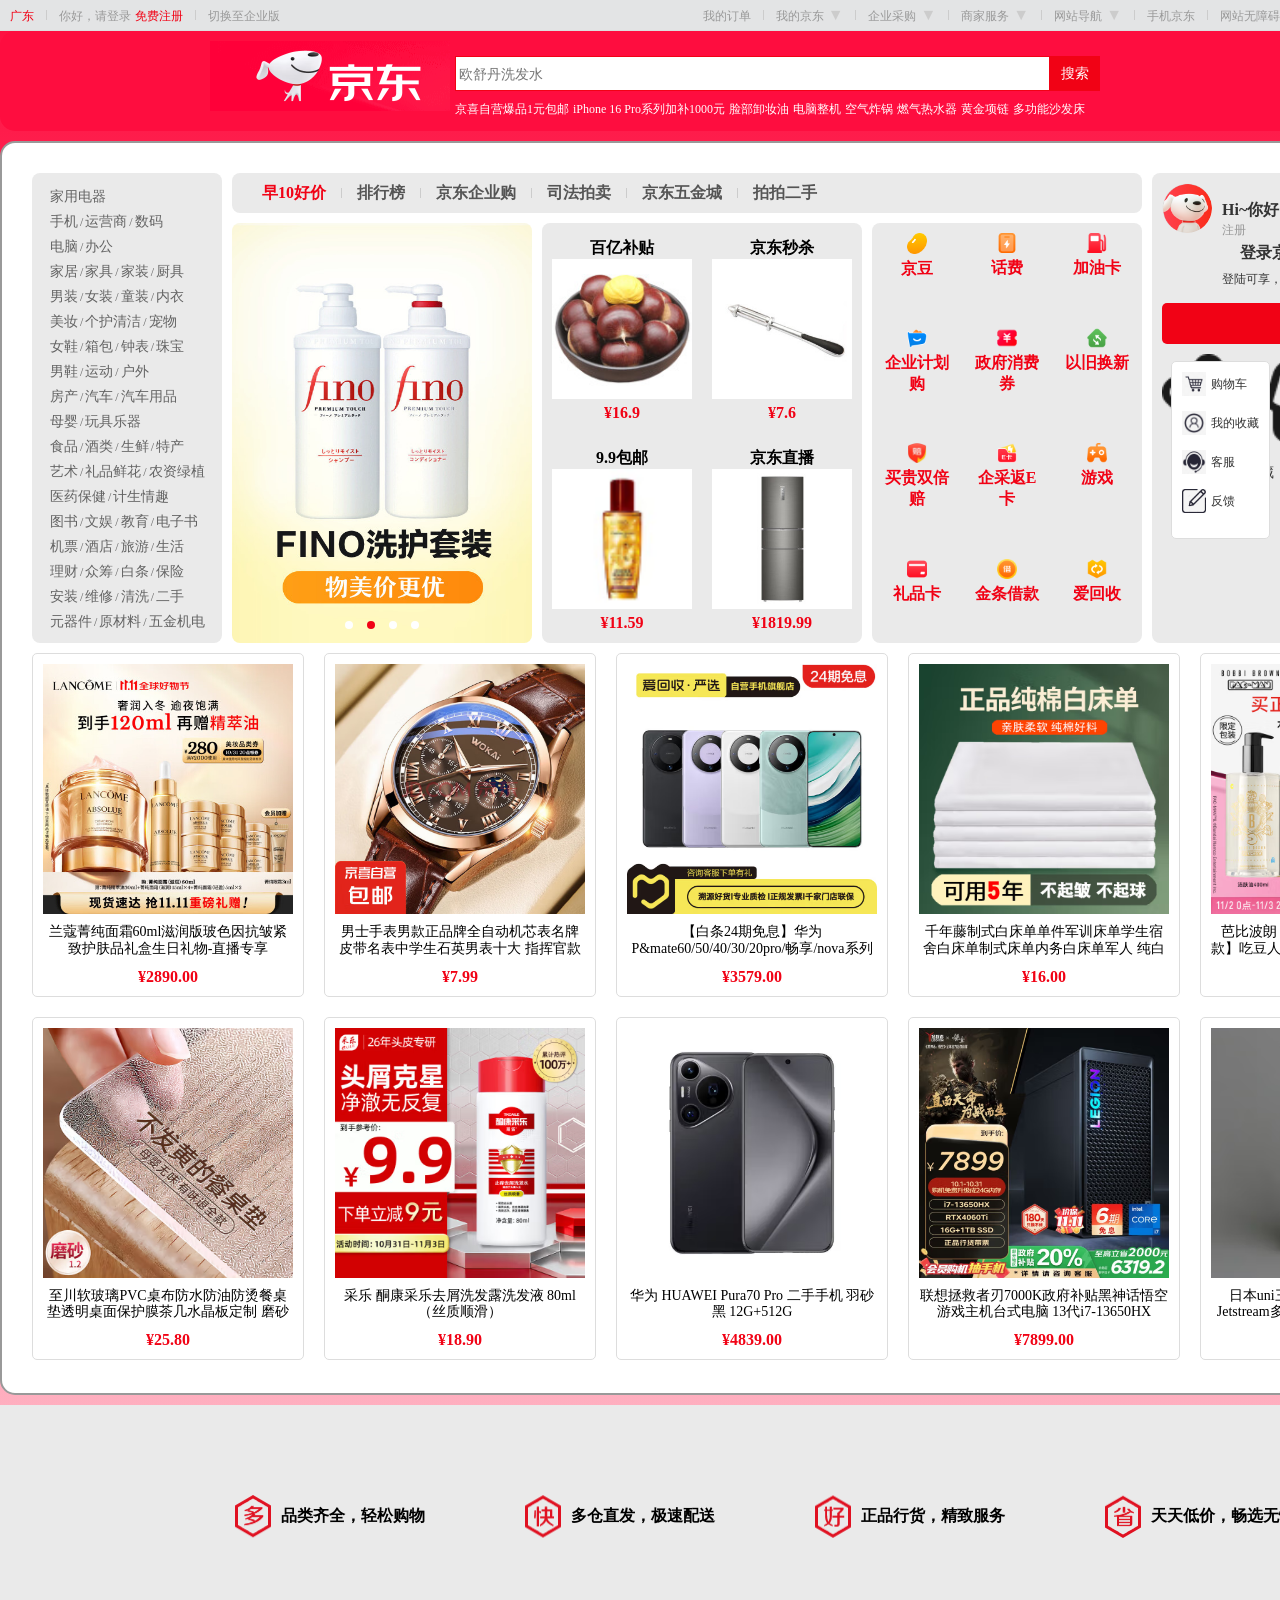
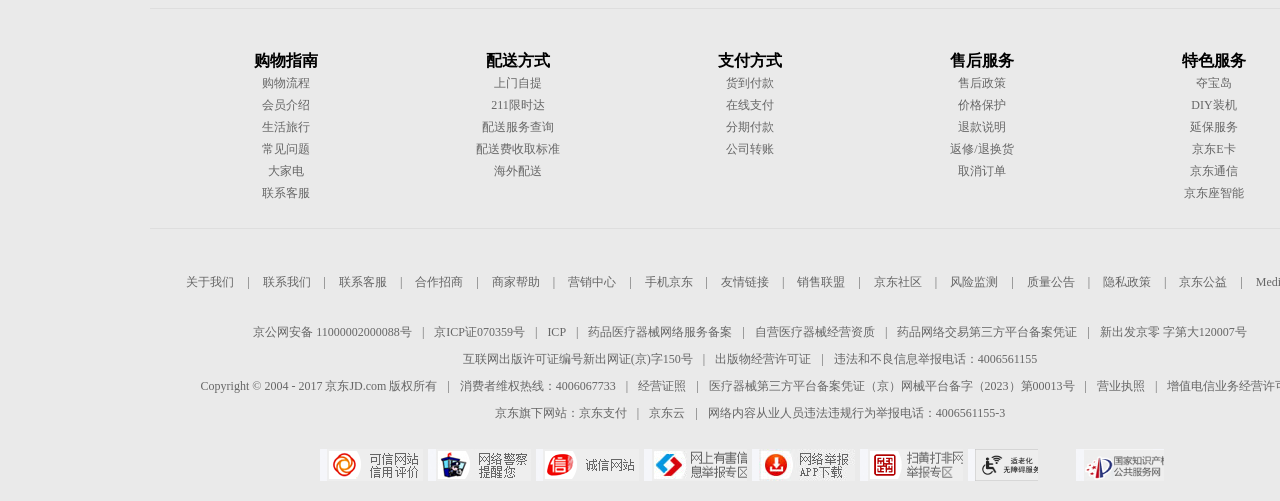
<file: index.html>
<!DOCTYPE html>
<html lang="zh">
<head>
    <meta charset="UTF-8">
    <meta name="viewport" content="width=device-width, initial-scale=1.0">
    <title>京东商城主页</title>
    <link rel="stylesheet" href="index.css">
</head>

<div class="shortcut">
    <ul class="fl city">
        <li><a href="#" class="f10">广东</a></li>
        <li class="space"></li>
        <li>
            <a href="login.html">你好，请登录</a>
            <a href="register.html" class="f10">免费注册</a>
        </li>
        <li class="space"></li>
        <li> <a href="#">切换至企业版</a></li>
    </ul>
    <ul class="fr">
        <li>
            <a href="#">我的订单</a>
        </li>
        <li class="space"></li>
        <li class="dropdown">
            <a href="#">我的京东</a>
            <i>&#9660;</i>
            <ul class="dropdown-menu">
                <li><a href="#">待处理订单</a></li>
                <li><a href="#">我的问答</a></li>
                <li><a href="#">降价商品</a></li>
                <li><a href="#">返修退换货</a></li>
                <li><a href="#">我的关注</a></li>

                <li><a href="#">我的京豆</a></li>
                <li><a href="#">我的优惠券</a></li>
                <li><a href="#">我的白条</a></li>
                <li><a href="#">我的理财</a></li>

                <li><a href="#">帮助中心</a></li>
                <li><a href="#">售后服务</a></li>
                <li><a href="#">在线客服</a></li>
                <li><a href="#">意见建议</a></li>
                <li><a href="#">电话客服</a></li>
                <li><a href="#">客服邮箱</a></li>
                <li><a href="#">金融咨询</a></li>
                <li><a href="#">全球售客服</a></li>
                <li><a href="#">企业客服</a></li>
                <li><a href="#">港澳台客服</a></li>
            </ul>
        </li>
        <li class="space"></li>
        <li class="dropdown">
            <a href="#">企业采购</a>
            <i>&#9660;</i>
            <ul class="dropdown-menu">
                <li><a href="#">企业团购</a></li>
                <li><a href="#">京东工采</a></li>
                <li><a href="#">公共采购</a></li>
                <li><a href="#">京东慧采</a></li>
                <li><a href="#">京东锦礼</a></li>
                <li><a href="#">礼品卡</a></li>
                <li><a href="#">微信企业购</a></li>
                <li><a href="#">工业品</a></li>
                <li><a href="#">京东工品汇</a></li>
                <li><a href="#">企业购专业版</a></li>
                <li><a href="#">大中型客户采购</a></li>
            </ul>
        </li>
        <li class="space"></li>
        <li class="dropdown">
            <a href="#">商家服务</a>
            <i>&#9660;</i>
            <ul class="dropdown-menu">
                <li><a href="#">合作招商</a></li>
                <li><a href="#">学习中心</a></li>
                <li><a href="#">商家后台</a></li>
                <li><a href="#">京麦工作台</a></li>
                <li><a href="#">商家帮助</a></li>
                <li><a href="#">规则平台</a></li>
            </ul>
        </li>
        <li class="space"></li>
        <li class="dropdown">
            <a href="#">网站导航</a>
            <i>&#9660;</i>
            <ul class="dropdown-menu">
                <li><a href="#">行业频道</a></li>
                <li><a href="#">生活服务</a></li>
                <li><a href="#">更多精选</a></li>
            </ul>
        </li>
        <li class="space"></li>
        <li class="dropdown">
            <a href="#">手机京东</a>
            <ul class="dropdown-menu">
                <li><a href="#">手机京东</a></li>
                <li><a href="#">关注京东</a></li>
                <li><a href="#">京东金融客户端</a></li>
                <li><a href="#">京东健康客户端</a></li>
                <li><a href="#">关注京东小程序</a></li>
            </ul>
        </li>
        <li class="space"></li>
        <li>
            <a href="#">网站无障碍</a>
        </li>
    </ul>
</div>

<script>
    // 获取所有导航菜单项
    const menuItems = document.querySelectorAll('.menu-item');

    // 为每个菜单项添加鼠标悬停事件
    menuItems.forEach(item => {
        item.addEventListener('mouseenter', function() {
            // 显示下拉菜单
            const dropdown = item.querySelector('.dropdown');
            dropdown.style.display = 'block';
        });

        item.addEventListener('mouseleave', function() {
            // 隐藏下拉菜单
            const dropdown = item.querySelector('.dropdown');
            dropdown.style.display = 'none';
        });
    }); 
</script>

<header>
    <div class="w middle">
        <div class="logo">
            <h1>
                <a href="#"></a>  
            </h1>
        </div>

        <div class="form">
            <input type="text" placeholder="欧舒丹洗发水">
            <button> 搜索 </button>  
        </div>

        <div class="hotwords">
            <a href="#" class="f11">京喜自营爆品1元包邮</a>
            <a href="#" class="f11">iPhone 16 Pro系列加补1000元</a>
            <a href="#" class="f11">脸部卸妆油</a>
            <a href="#" class="f11">电脑整机</a>
            <a href="#" class="f11">空气炸锅</a>
            <a href="#" class="f11">燃气热水器</a>
            <a href="#" class="f11">黄金项链</a>
            <a href="#" class="f11">多功能沙发床</a>
        </div>
    </div>
</header>

<main>
    <ul class="list-item">
        <li class="nav-item">
            <a href="">家用电器</a>
            <div class="sub-nav">
                <img src="images/i1.png" alt="家电图标">
            </div>
        </li>
        <li class="nav-item">
            <a href="">手机</a><span>/</span><a href="">运营商</a><span>/</span><a href="">数码</a>
            <div class="sub-nav">
                <img src="images/i2.png" alt="手机图标">
            </div>
        </li>
        <li class="nav-item">
            <a href="">电脑</a><span>/</span><a href="">办公</a>
            <div class="sub-nav">
                <img src="images/i3.png" alt="电脑图标">
            </div>
        </li>
        <li class="nav-item">
            <a href="">家居</a><span>/</span><a href="">家具</a><span>/</span><a href="">家装</a><span>/</span><a href="">厨具</a>
            <div class="sub-nav">
                <img src="images/i4.png" alt="家具图标">
            </div>
        </li>
        <li class="nav-item">
            <a href="">男装</a><span>/</span><a href="">女装</a><span>/</span><a href="">童装</a><span>/</span><a href="">内衣</a>
            <div class="sub-nav">
                <img src="images/i5.png" alt="服装图标">
            </div>
        </li>
        <li class="nav-item">
            <a href="">美妆</a><span>/</span><a href="">个护清洁</a><span>/</span><a href="">宠物</a>
            <div class="sub-nav">
                <img src="images/i6.png" alt="美妆图标">
            </div>
        </li>
        <li class="nav-item">
            <a href="">女鞋</a><span>/</span><a href="">箱包</a><span>/</span><a href="">钟表</a><span>/</span><a href="">珠宝</a>
            <div class="sub-nav">
                <img src="images/i7.png" alt="女鞋图标">
            </div>
        </li>
        <li class="nav-item">
            <a href="">男鞋</a><span>/</span><a href="">运动</a><span>/</span><a href="">户外</a>
            <div class="sub-nav">
                <img src="images/i8.png" alt="男鞋图标">
            </div>
        </li>
        <li class="nav-item">
            <a href="">房产</a><span>/</span><a href="">汽车</a><span>/</span><a href="">汽车用品</a>
            <div class="sub-nav">
                <img src="images/i9.png" alt="房产汽车图标">
            </div>
        </li>
        <li class="nav-item">
            <a href="">母婴</a><span>/</span><a href="">玩具乐器</a>
            <div class="sub-nav">
                <img src="images/i10.png" alt="母婴图标">
            </div>
        </li>
        <li class="nav-item">
            <a href="">食品</a><span>/</span><a href="">酒类</a><span>/</span><a href="">生鲜</a><span>/</span><a href="">特产</a>
            <div class="sub-nav">
                <img src="images/i11.png" alt="食品图标">
            </div>
        </li>
        <li class="nav-item">
            <a href="">艺术</a><span>/</span><a href="">礼品鲜花</a><span>/</span><a href="">农资绿植</a>
            <div class="sub-nav">
                <img src="images/i12.png" alt="艺术图标">
            </div>
        </li>
        <li class="nav-item">
            <a href="">医药保健</a><span>/</span><a href="">计生情趣</a>
            <div class="sub-nav">
                <img src="images/i13.png" alt="医药图标">
            </div>
        </li>
        <li class="nav-item">
            <a href="">图书</a><span>/</span><a href="">文娱</a><span>/</span><a href="">教育</a><span>/</span><a href="">电子书</a>
            <div class="sub-nav">
                <img src="images/i14.png" alt="书籍图标">
            </div>
        </li>
        <li class="nav-item">
            <a href="">机票</a><span>/</span><a href="">酒店</a><span>/</span><a href="">旅游</a><span>/</span><a href="">生活</a>
            <div class="sub-nav">
                <img src="images/i15.png" alt="出行图标">
            </div>
        </li>
        <li class="nav-item">
            <a href="">理财</a><span>/</span><a href="">众筹</a><span>/</span><a href="">白条</a><span>/</span><a href="">保险</a>
            <div class="sub-nav">
                <img src="images/i16.png" alt="理财图标">
            </div>
        </li>
        <li class="nav-item">
            <a href="">安装</a><span>/</span><a href="">维修</a><span>/</span><a href="">清洗</a><span>/</span><a href="">二手</a>
            <div class="sub-nav">
                <img src="images/i17.png" alt="装修图标">
            </div>
        </li>
        <li class="nav-item">
            <a href="">元器件</a><span>/</span><a href="">原材料</a><span>/</span><a href="">五金机电</a>
            <div class="sub-nav">
                <img src="images/i18.png" alt="工业品图标">
            </div>
        </li>
    </ul>

    <script>
        document.querySelectorAll('.nav-item').forEach(item => {
            item.addEventListener('mouseenter', function() {
                const subNav = item.querySelector('.sub-nav');
                if (subNav) {
                    subNav.style.display = 'block';
                }
            });

            item.addEventListener('mouseleave', function() {
                const subNav = item.querySelector('.sub-nav');
                if (subNav) {
                    subNav.style.display = 'none';
                }
            });
        });
    </script>

    <div class="navitems">
        <ul>
            <li><a href="#" class="f10">早10好价</a></li>
            <li class="space"></li>
            <li><a href="#">排行榜</a></li>
            <li class="space"></li>
            <li><a href="#">京东企业购</a></li>
            <li class="space"></li>
            <li><a href="#">司法拍卖</a></li>
            <li class="space"></li>
            <li><a href="#">京东五金城</a></li>
            <li class="space"></li>
            <li><a href="#">拍拍二手</a></li>
        </ul>
    </div>

    <div class="content">
        <div class="slider">
            <img src="images/1.jpg" alt="轮播图1" class="active"> 
            <img src="images/2.jpg" alt="轮播图2"> 
            <img src="images/3.jpg" alt="轮播图3">
            <img src="images/4.jpg" alt="轮播图4">
            <div class="slider-buttons">
                <span onclick="changeSlide(0)" class="active"></span>
                <span onclick="changeSlide(1)"></span>
                <span onclick="changeSlide(2)"></span>
                <span onclick="changeSlide(4)"></span>
            </div>
        </div>
    </div>

    <div class="login-box">
        <div class="header">
            <img src="images/login.png" class="sidebar-image" alt="登录图标">
            <p><strong>Hi~你好</strong></p>
        </div>
        <p class="register"><a href="register.html">注册</a></p>
        <p style="margin-top: 20px;"><strong>登录京东后更多优惠</strong></p>
        <p style="margin-top: -10px;font-size: 12px;">登陆可享，专属优惠，贴心推荐！</p>
        <button><a href="login.html" target="_blank" class="f11">立即登录</a></button>

        <div style="display: flex; justify-content: center; gap: 10px; margin: 10px 0;">
            <img src="images/login1.png" alt="图片1" style="width: 100%; max-width: 150px;">
            <img src="images/login2.png" alt="图片2" style="width: 100%; max-width: 150px;">
            <img src="images/login3.png" alt="图片3" style="width: 100%; max-width: 150px;">
        </div>

        <div style="display: flex; justify-content: center; gap: 10px; margin: 10px 0;">
            <p style="margin-top: 5px;font-size: 14px;">商品搜藏</p>
            <p style="margin-top: 5px;font-size: 14px;">店铺关注</p>
            <p style="margin-top: 5px;font-size: 14px;">我的京东</p>
        </div>

        <ul>
            <li><a href="#">PLUS会员</a></li>
            <li><a href="#">企业会员</a></li>
        </ul>
    </div>

    <div class="images_box">
        <div>
            <p><strong>百亿补贴</strong></p>
            <img src="images/shop1.jpg" alt="图片1">
            <p class="f10"><strong>¥16.9</strong></p>
        </div>
        <div>
            <p><strong>京东秒杀</strong></p>
            <img src="images/shop2.jpg" alt="图片2">
            <p class="f10"><strong>¥7.6</strong></p>
        </div>
        <div>
            <p><strong>9.9包邮</strong></p>
            <img src="images/shop3.jpg" alt="图片2">
            <p class="f10"><strong>¥11.59</strong></p>
        </div>
        <div>
            <p><strong>京东直播</strong></p>
            <img src="images/shop4.jpg" alt="图片2">
            <p class="f10"><strong>¥1819.99</strong></p>
        </div>
    </div>

    <div class="s_box">
        <div>
            <img src="images/s1.png" alt="图片1">
            <p class="f10"><strong>京豆</strong></p>
        </div>
        <div>
            <img src="images/s2.png" alt="图片2">
            <p class="f10"><strong>话费</strong></p>
        </div>
        <div>
            <img src="images/s3.png" alt="图片2">
            <p class="f10"><strong>加油卡</strong></p>
        </div>
        <div>
            <img src="images/s4.png" alt="图片2">
            <p class="f10"><strong>企业计划购</strong></p>
        </div>
        <div>
            <img src="images/s5.png" alt="图片2">
            <p class="f10"><strong>政府消费券</strong></p>
        </div>
        <div>
            <img src="images/s6.png" alt="图片2">
            <p class="f10"><strong>以旧换新</strong></p>
        </div>
        <div>
            <img src="images/s7.png" alt="图片2">
            <p class="f10"><strong>买贵双倍赔</strong></p>
        </div>
        <div>
            <img src="images/s8.png" alt="图片2">
            <p class="f10"><strong>企采返E卡</strong></p>
        </div>
        <div>
            <img src="images/s9.png" alt="图片2">
            <p class="f10"><strong>游戏</strong></p>
        </div>
        <div>
            <img src="images/s10.png" alt="图片2">
            <p class="f10"><strong>礼品卡</strong></p>
        </div>
        <div>
            <img src="images/s11.png" alt="图片2">
            <p class="f10"><strong>金条借款</strong></p>
        </div>
        <div>
            <img src="images/s12.png" alt="图片2">
            <p class="f10"><strong>爱回收</strong></p>
        </div>
    </div>

    <div class="product-list">
        <div class="product-item">
            <img src="images/product1.jpg" alt="商品1">
            <div class="product-name">兰蔻菁纯面霜60ml滋润版玻色因抗皱紧致护肤品礼盒生日礼物-直播专享</div>
            <p class="f10"><strong>¥2890.00</strong></p>
        </div>
        <div class="product-item">
            <img src="images/product2.jpg" alt="商品2">
            <div class="product-name">男士手表男款正品牌全自动机芯表名牌皮带名表中学生石英男表十大 指挥官款</div>
            <p class="f10"><strong>¥7.99</strong></p>
        </div>
        <div class="product-item">
            <img src="images/product3.jpg" alt="商品3">
            <div class="product-name">【白条24期免息】华为 P&mate60/50/40/30/20pro/畅享/nova系列二手手机 华为 Mate 40 RS 保时捷设计</div>
            <p class="f10"><strong>¥3579.00</strong></p>
        </div>
        <div class="product-item">
            <img src="images/product4.jpg" alt="商品4">
            <div class="product-name">千年藤制式白床单单件军训床单学生宿舍白床单制式床单内务白床单军人 纯白色床单 制式【115*210】白床单（标准）</div>
            <p class="f10"><strong>¥16.00</strong></p>
        </div>
        <div class="product-item">
            <img src="images/product5.png" alt="商品5">
            <div class="product-name">芭比波朗（Bobbi Brown）【刘诗诗同款】吃豆人限定清透舒盈洁肤油400ml 卸妆油卸妆乳</div>
            <p class="f10"><strong>¥790.00</strong></p>
        </div>
        <div class="product-item">
            <img src="images/product6.jpg" alt="商品6">
            <div class="product-name">至川软玻璃PVC桌布防水防油防烫餐桌垫透明桌面保护膜茶几水晶板定制 磨砂1.2(母婴无味)圆角磨边 60*120cm</div>
            <p class="f10"><strong>¥25.80</strong></p>
        </div>
        <div class="product-item">
            <img src="images/product7.jpg" alt="商品6">
            <div class="product-name">采乐 酮康采乐去屑洗发露洗发液 80ml（丝质顺滑）</div>
            <p class="f10"><strong>¥18.90</strong></p>
        </div>
        <div class="product-item">
            <img src="images/product8.jpg" alt="商品6">
            <div class="product-name">华为 HUAWEI Pura70 Pro 二手手机 羽砂黑 12G+512G</div>
            <p class="f10"><strong>¥4839.00</strong></p>
        </div>
        <div class="product-item">
            <img src="images/product9.jpg" alt="商品6">
            <div class="product-name">联想拯救者刃7000K政府补贴黑神话悟空游戏主机台式电脑 13代i7-13650HX RTX4060Ti 16G DDR5</div>
            <p class="f10"><strong>¥7899.00</strong></p>
        </div>
        <div class="product-item">
            <img src="images/product10.jpg" alt="商品6">
            <div class="product-name">日本uni三菱限定联名Karimoku木柄Jetstream多色圆珠笔机能笔现货 日落橙+钢蓝色 现货速发</div>
            <p class="f10"><strong>¥411.00</strong></p>
        </div>
    </div>

    <!-- 弹出窗口 -->
    <div id="popup" class="popup" style="display: none;">
        <p id="popup-text"></p>
    </div>

    <script>
        // 获取所有商品项
        const productItems = document.querySelectorAll('.product-item');

        // 获取弹出窗口元素
        const popup = document.getElementById('popup');
        const popupText = document.getElementById('popup-text');

        // 为每个商品项添加事件监听器
        productItems.forEach(item => {
            item.addEventListener('mouseenter', function(event) {
                // 获取商品名称并显示在弹出窗口中
                const productName = item.querySelector('.product-name').innerText;
                popupText.innerText = productName;

                // 设置弹出窗口位置（显示在商品项的下方）
                const itemRect = item.getBoundingClientRect();
                popup.style.left = `${itemRect.left}px`;
                popup.style.top = `${itemRect.bottom + 5}px`; // 5px 是弹出窗口与商品底部之间的间距

                // 显示弹出窗口
                popup.style.display = 'block';
            });

            item.addEventListener('mouseleave', function() {
                // 隐藏弹出窗口
                popup.style.display = 'none';
            });
        });
    </script>
</main>

<div class="quick-nav">
    <ul>
        <li><a href="#"><img src="images/quick1.png" alt="购物车">购物车</a></li>
        <li><a href="#"><img src="images/quick2.png" alt="我的收藏">我的收藏</a></li>
        <li><a href="#"><img src="images/quick3.png" alt="客服">客服</a></li>
        <li><a href="#"><img src="images/quick4.jpg" alt="反馈">反馈</a></li>
        <li><a href="#" id="back-to-top"><img src="images/quick5.jpg" alt="顶部">回到顶部</a></li>
    </ul>
</div>

<script>
    // 获取回到顶部按钮
    const backToTopButton = document.getElementById('back-to-top');

    // 当滚动页面时，显示或隐藏回到顶部按钮
    window.addEventListener('scroll', function () {
        if (window.scrollY > 200) { // 滚动超过200px显示按钮
            backToTopButton.style.display = 'block';
        } else {
            backToTopButton.style.display = 'none';
        }
    });

    // 点击回到顶部按钮时，平滑滚动到顶部
    backToTopButton.addEventListener('click', function () {
        window.scrollTo({
            top: 0,
            behavior: 'smooth' // 平滑滚动效果
        });
    });

</script>

<footer>
    <div class="service">
        <div class="w">
            <ul>
                <li>
                    <div class="sprite-icons icon-1"></div>
                    <p>品类齐全，轻松购物</p>
                </li>
                <li>
                    <div class="sprite-icons icon-2"></div>
                    <p>多仓直发，极速配送</p>
                </li>
                <li>
                    <div class="sprite-icons icon-3"></div>
                    <p>正品行货，精致服务</p>
                </li>
                <li>
                    <div class="sprite-icons icon-4"></div>
                    <p>天天低价，畅选无忧</p>
                </li>
            </ul>
        </div>
    </div>

    <div class="w help">
        <div class="fl">
            <dl>
                <dd><strong>购物指南</strong></dd>
                <dd><a href="#">购物流程</a></dd>
                <dd><a href="#">会员介绍</a></dd>
                <dd><a href="#">生活旅行</a></dd>
                <dd><a href="#">常见问题</a></dd>
                <dd><a href="#">大家电</a></dd>
                <dd><a href="#">联系客服</a></dd>
            </dl>
            <dl>
                <dd><strong>配送方式</strong></dd>
                <dd><a href="#">上门自提</a></dd>
                <dd><a href="#">211限时达</a></dd>
                <dd><a href="#">配送服务查询</a></dd>
                <dd><a href="#">配送费收取标准</a></dd>
                <dd><a href="#">海外配送</a></dd>
            </dl>
            <dl>
                <dd><strong>支付方式</strong></dd>
                <dd><a href="#">货到付款</a></dd>
                <dd><a href="#">在线支付</a></dd>
                <dd><a href="#">分期付款</a></dd>
                <dd><a href="#">公司转账</a></dd>
            </dl>
            <dl>
                <dd><strong>售后服务</strong></dd>
                <dd><a href="#">售后政策</a></dd>
                <dd><a href="#">价格保护</a></dd>
                <dd><a href="#">退款说明</a></dd>
                <dd><a href="#">返修/退换货</a></dd>
                <dd><a href="#">取消订单</a></dd>
            </dl>
            <dl>
                <dd><strong>特色服务</strong></dd>
                <dd><a href="#">夺宝岛</a></dd>
                <dd><a href="#">DIY装机</a></dd>
                <dd><a href="#">延保服务</a></dd>
                <dd><a href="#">京东E卡</a></dd>
                <dd><a href="#">京东通信</a></dd>
                <dd><a href="#">京东座智能</a></dd>
            </dl>
        </div>
    </div>

    <div class="w copyright">
        <p> 
            <a href="#">关于我们</a>
            <span>|</span> 
            <a href="#">联系我们</a>
            <span>|</span> 
            <a href="#">联系客服</a>
            <span>|</span> 
            <a href="#">合作招商</a>
            <span>|</span> 
            <a href="#">商家帮助</a>
            <span>|</span> 
            <a href="#">营销中心</a>
            <span>|</span> 
            <a href="#">手机京东</a>
            <span>|</span> 
            <a href="#">友情链接</a>
            <span>|</span> 
            <a href="#">销售联盟</a>
            <span>|</span> 
            <a href="#">京东社区</a>
            <span>|</span> 
            <a href="#">风险监测</a>
            <span>|</span> 
            <a href="#">质量公告</a>
            <span>|</span> 
            <a href="#">隐私政策</a>
            <span>|</span>
            <a href="#">京东公益</a>
            <span>|</span> 
            <a href="#">Media & IR</a>
        </p>

        <div>
            <p>京公网安备 11000002000088号<span>|</span>京ICP证070359号<span>|</span>ICP<span>|</span>药品医疗器械网络服务备案<span>|</span>自营医疗器械经营资质<span>|</span>药品网络交易第三方平台备案凭证<span>|</span>新出发京零 字第大120007号</p>
            <p>互联网出版许可证编号新出网证(京)字150号<span>|</span>出版物经营许可证<span>|</span>违法和不良信息举报电话：4006561155</p>
            <p>Copyright © 2004 - 2017  京东JD.com 版权所有<span>|</span>消费者维权热线：4006067733<span>|</span>经营证照<span>|</span>医疗器械第三方平台备案凭证（京）网械平台备字（2023）第00013号<span>|</span>营业执照<span>|</span>增值电信业务经营许可证</p>
            <p>京东旗下网站：京东支付<span>|</span>京东云<span>|</span>网络内容从业人员违法违规行为举报电话：4006561155-3</p>
        </div>

        <div class="foot-icon">
            <a class="mod_copyright_auth_ico mod_copyright_auth_ico_1" href="https://ss.knet.cn/verifyseal.dll?sn=2008070300100000031&amp;ct=df&amp;pa=294005" target="_blank" rel="noopener noreferrer">
                <img src="images/www.jd.com_(0).png" alt="可信网站信用评估">
            </a>
            <a class="mod_copyright_auth_ico mod_copyright_auth_ico_2" href="http://cyberpolice.mps.gov.cn/" target="_blank" rel="noopener noreferrer">
                <img src="images/www.jd.com_(1).png" alt="网络警察提醒你">
            </a>
            <a class="mod_copyright_auth_ico mod_copyright_auth_ico_3" href="https://search.szfw.org/cert/l/CX20120111001803001836" target="_blank" rel="noopener noreferrer">
                <img src="images/www.jd.com_(2).png" alt="诚信网站">
            </a>
            <a class="mod_copyright_auth_ico mod_copyright_auth_ico_4" href="http://www.12377.cn/" target="_blank" rel="noopener noreferrer">
                <img src="images/www.jd.com_(3).png" alt="中国互联网举报中心">
            </a>
            <a class="mod_copyright_auth_ico mod_copyright_auth_ico_5" href="http://www.12377.cn/node_548446.htm" target="_blank" rel="noopener noreferrer">
                <img src="images/www.jd.com_(4).png" alt="网络举报APP下载">
            </a>
            <a class="mod_copyright_auth_ico mod_copyright_auth_ico_6" href="http://www.shdf.gov.cn/shdf/channels/740.html" target="_blank" rel="noopener noreferrer">
                <img src="images/www.jd.com_(5).png" alt="扫黄打非网举报专区">
            </a>
            <a class="mod_copyright_auth_ico mod_copyright_auth_ico_7" href="javascript:;" target="_self" rel="noopener noreferrer">
                <img src="images/www.jd.com_(6).png" alt="适老化无障碍服务">
            </a>
            <a class="mod_copyright_auth_ico mod_copyright_auth_ico_8" href="http://ggfw.cnipa.gov.cn:8010/PatentCMS_Center?fromsite=www.jd.com" target="_blank" rel="noopener noreferrer">
                <img src="images/www.jd.com_(7).png" alt="国家知识产权公共服务网">
            </a>
        </div>
    </div>
</footer>

<script>
let currentSlide = 0;
const slides = document.querySelectorAll('.slider img');
const buttons = document.querySelectorAll('.slider-buttons span');
let interval;

// 切换幻灯片的函数
function changeSlide(index) {
    // 隐藏当前幻灯片
    slides[currentSlide].classList.remove('active');
    buttons[currentSlide].classList.remove('active');

    // 更新当前幻灯片索引
    currentSlide = index;

    // 显示新幻灯片
    slides[currentSlide].classList.add('active');
    buttons[currentSlide].classList.add('active');
}

// 自动切换幻灯片
function startAutoSlide() {
    interval = setInterval(() => {
        const nextIndex = (currentSlide + 1) % slides.length;
        changeSlide(nextIndex);
    }, 3000); // 每3秒切换
}

// 停止自动切换
function stopAutoSlide() {
    clearInterval(interval);
}

// 鼠标悬停和点击事件
buttons.forEach((button, index) => {
    button.addEventListener('mouseover', () => {
        stopAutoSlide(); // 停止自动切换
        changeSlide(index); // 切换到对应幻灯片
    });

    button.addEventListener('mouseout', startAutoSlide); // 恢复自动切换

    button.addEventListener('click', () => {
        stopAutoSlide(); // 点击时停止自动切换
        changeSlide(index); // 切换到对应幻灯片
    });
});

// 启动自动切换
startAutoSlide();

</script>


</body>
</html>
</file>
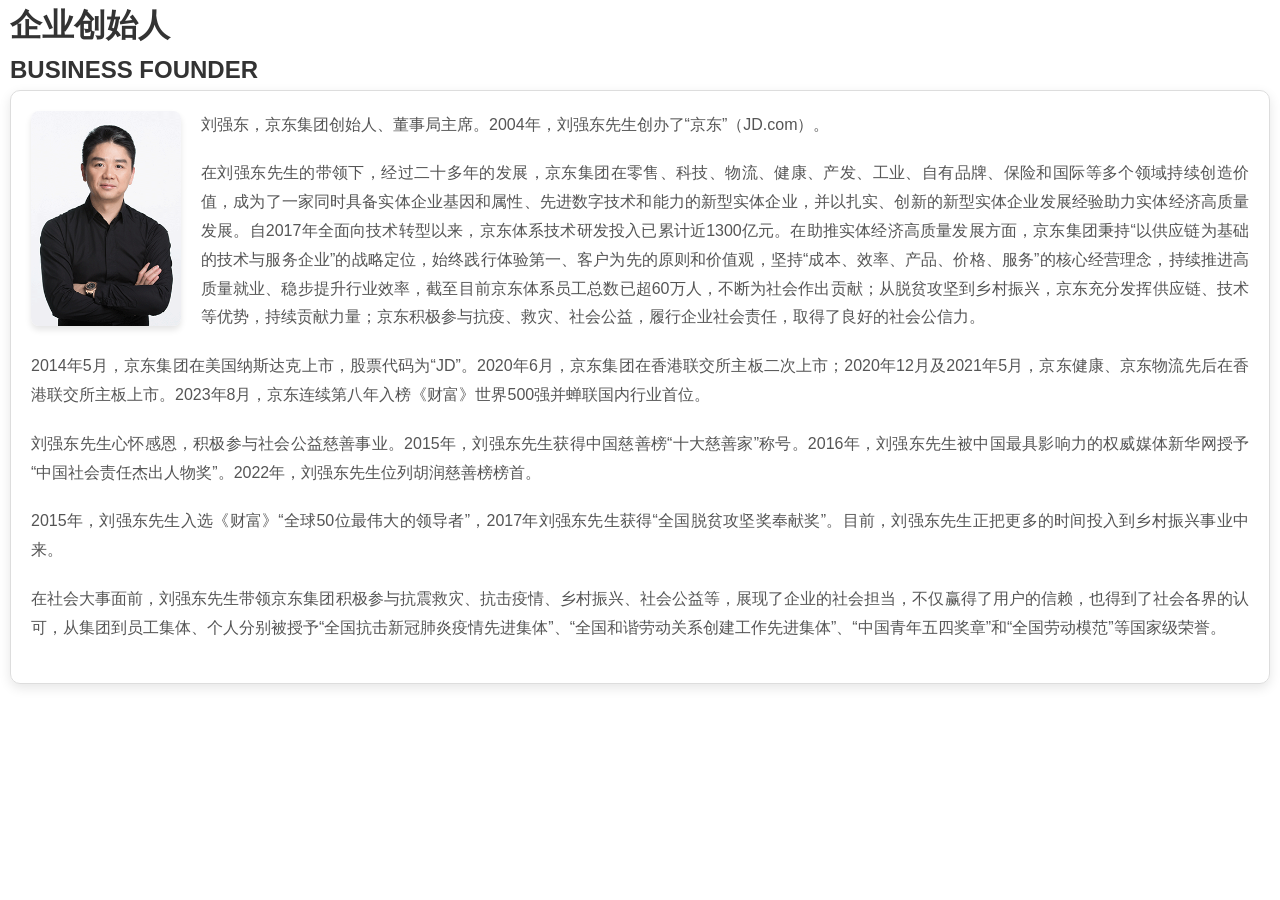
<file: founder.html>
<!DOCTYPE html>
<html lang="zh">
<head>
    <meta charset="UTF-8">
    <meta name="viewport" content="width=device-width, initial-scale=1.0">
    <title>企业创始人</title>
    <style>
        /* 页面基础样式 */
        body {
            font-family: 'Segoe UI', Tahoma, Geneva, Verdana, sans-serif;
            color: #333;
            line-height: 1.6;
            margin: 0;
            padding: 0;
        }

        h1 {
            margin:0 10px;
        }

        h2 {
            margin:0 10px;
        }

        /* 图片样式 */
        img {
            border-radius: 8px;
            box-shadow: 0 4px 6px rgba(0, 0, 0, 0.1);
            float: left;
            margin-right: 20px;
            width: 150px;
            height: auto;
        }

        /* 段落样式 */
        p {
            font-size: 16px;
            line-height: 1.8;
            margin: 0 auto 20px;
            text-align: justify;
            color: #555;
        }

        /* 内容容器 */
        .container {
            margin: 0px 10px;
            padding: 20px;
            border-radius: 10px;
            box-shadow: 0 4px 12px rgba(0, 0, 0, 0.1);
            border: 1px solid #ddd; /* 添加边框 */
        }
    </style>
</head>
<body>
    <h1>企业创始人</h1>
    <h2>BUSINESS FOUNDER</h2>
    <div class="container">
        <img src="images/founder.png">
        <p>刘强东，京东集团创始人、董事局主席。2004年，刘强东先生创办了“京东”（JD.com）。</p>
        <p>在刘强东先生的带领下，经过二十多年的发展，京东集团在零售、科技、物流、健康、产发、工业、自有品牌、保险和国际等多个领域持续创造价值，成为了一家同时具备实体企业基因和属性、先进数字技术和能力的新型实体企业，并以扎实、创新的新型实体企业发展经验助力实体经济高质量发展。自2017年全面向技术转型以来，京东体系技术研发投入已累计近1300亿元。在助推实体经济高质量发展方面，京东集团秉持“以供应链为基础的技术与服务企业”的战略定位，始终践行体验第一、客户为先的原则和价值观，坚持“成本、效率、产品、价格、服务”的核心经营理念，持续推进高质量就业、稳步提升行业效率，截至目前京东体系员工总数已超60万人，不断为社会作出贡献；从脱贫攻坚到乡村振兴，京东充分发挥供应链、技术等优势，持续贡献力量；京东积极参与抗疫、救灾、社会公益，履行企业社会责任，取得了良好的社会公信力。</p>
        <p>2014年5月，京东集团在美国纳斯达克上市，股票代码为“JD”。2020年6月，京东集团在香港联交所主板二次上市；2020年12月及2021年5月，京东健康、京东物流先后在香港联交所主板上市。2023年8月，京东连续第八年入榜《财富》世界500强并蝉联国内行业首位。</p>
        <p>刘强东先生心怀感恩，积极参与社会公益慈善事业。2015年，刘强东先生获得中国慈善榜“十大慈善家”称号。2016年，刘强东先生被中国最具影响力的权威媒体新华网授予“中国社会责任杰出人物奖”。2022年，刘强东先生位列胡润慈善榜榜首。</p>
        <p>2015年，刘强东先生入选《财富》“全球50位最伟大的领导者”，2017年刘强东先生获得“全国脱贫攻坚奖奉献奖”。目前，刘强东先生正把更多的时间投入到乡村振兴事业中来。</p>
        <P>在社会大事面前，刘强东先生带领京东集团积极参与抗震救灾、抗击疫情、乡村振兴、社会公益等，展现了企业的社会担当，不仅赢得了用户的信赖，也得到了社会各界的认可，从集团到员工集体、个人分别被授予“全国抗击新冠肺炎疫情先进集体”、“全国和谐劳动关系创建工作先进集体”、“中国青年五四奖章”和“全国劳动模范”等国家级荣誉。</P>
    </div>
</body>
</html>
</file>
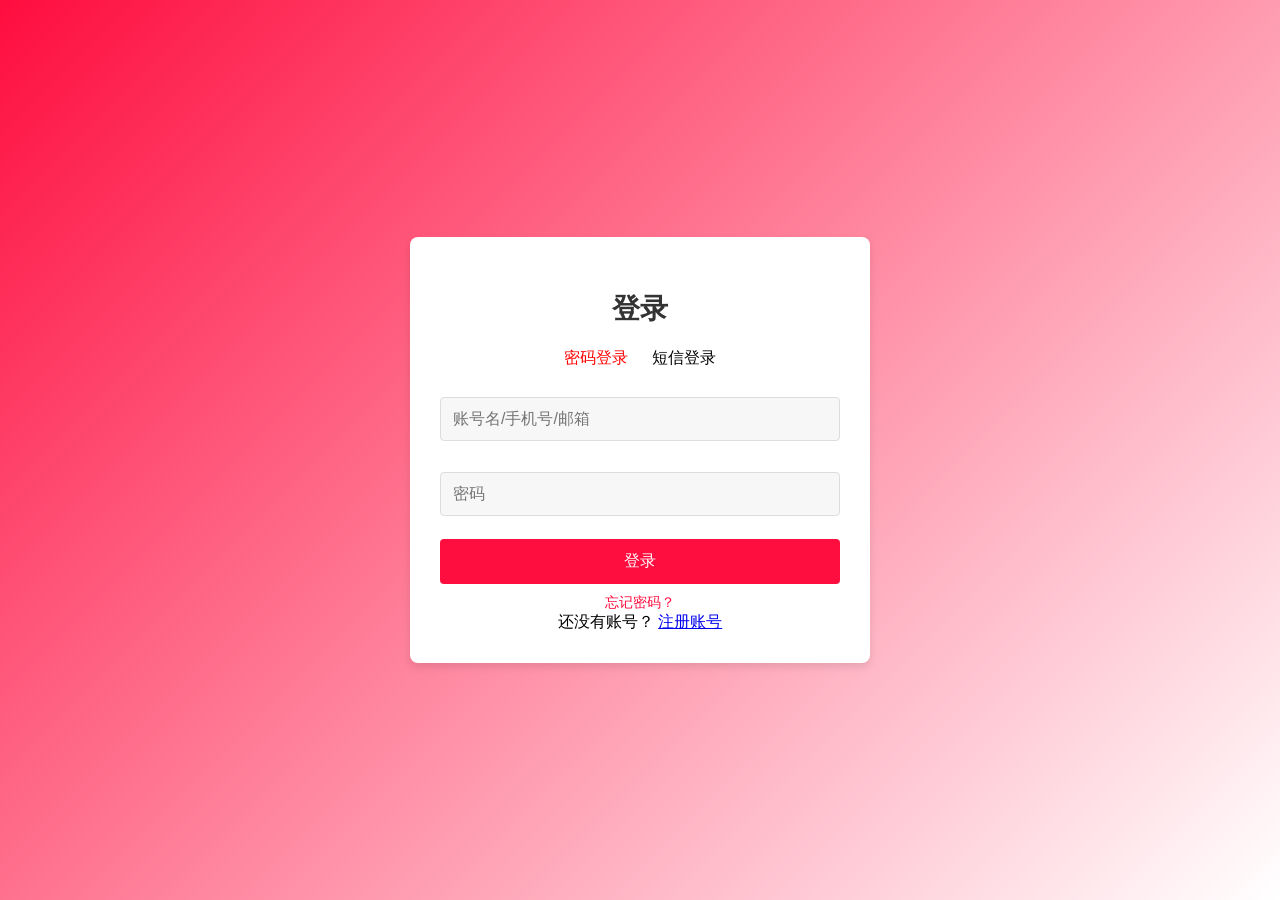
<file: login.html>
<!DOCTYPE html>
<html lang="zh">
<head>
    <meta charset="UTF-8">
    <meta name="viewport" content="width=device-width, initial-scale=1.0">
    <title>登录页面</title>
    <style>
        body {
            font-family: 'Arial', sans-serif;
            background: linear-gradient(135deg, #fe0d3f, #ffffff); /* 渐变背景 */
            margin: 0;
            padding: 0;
            height: 100vh;
            display: flex;
            justify-content: center;
            align-items: center;
        }
        
        .container {
            width: 100%;
            max-width: 400px;
            background-color: #fff;
            padding: 30px;
            border-radius: 8px;
            box-shadow: 0 4px 8px rgba(0, 0, 0, 0.1);
            text-align: center;
        }

        h2 {
            color: #333;
            margin-bottom: 20px;
            font-size: 28px;
        }

        ul {
            list-style-type: none;
            padding: 0;
            margin-bottom: 20px;
        }

        ul li {
            display: inline-block;
            margin: 0 10px;
        }

        ul li a {
            color: black;
            text-decoration: none;
            font-size: 16px;
        }

        ul li a:hover {
            text-decoration: none;
        }

        .form {
            display: none;
        }

        .form.active {
            display: block;
        }

        /* 默认红色链接 */
        ul li a.active-link {
            color: red;
        }

        .input-group {
            margin-bottom: 15px;
        }

        input {
            width: 100%;
            padding: 12px;
            margin: 8px 0;
            box-sizing: border-box;
            border: 1px solid #ddd;
            border-radius: 4px;
            font-size: 16px;
            background-color: #f7f7f7;
        }

        input:focus {
            border-color: #fe0d3f;
            background-color: #fff;
            outline: none;
        }

        button {
            width: 100%;
            padding: 12px;
            background-color: #fe0d3f;
            border: none;
            border-radius: 4px;
            color: white;
            font-size: 16px;
            cursor: pointer;
            transition: background-color 0.3s ease;
        }

        button:hover {
            background-color: #fe0d3f;
        }

        .forgot-password {
            display: block;
            margin-top: 10px;
            color: #fe0d3f;
            text-decoration: none;
            font-size: 14px;
        }

        .forgot-password:hover {
            text-decoration: underline;
        }

        .input-group button {
            width: auto;
            background-color: #f7f7f7;
            color: #fe0d3f;
            border: 1px solid #ddd;
            border-radius: 4px;
            cursor: pointer;
            padding: 8px 15px;
            font-size: 14px;
        }

        .input-group button:hover {
            background-color: #f0f0f0;
        }
    </style>
</head>
<body>

    <div class="container">
        <h2>登录</h2>
        <ul>
            <li><a href="#" onclick="toggleForm('password')">密码登录</a></li>
            <li><a href="#" onclick="toggleForm('sms')">短信登录</a></li>
        </ul>
        
        <!-- 密码登录 -->
        <div id="password" class="form active">
            <div class="input-group">
                <input type="text" id="account" placeholder="账号名/手机号/邮箱" required>
                <div id="account-error" class="error"></div>
            </div>
            <div class="input-group">
                <input type="password" id="password-input" placeholder="密码" required>
                <div id="password-error" class="error"></div>
            </div>
            <button type="submit" onclick="validatePasswordLogin()">登录</button>
            <a href="#" class="forgot-password">忘记密码？</a>

            <div class="register-link">
                <span>还没有账号？</span>
                <a href="register.html" class="register">注册账号</a>
            </div>
        </div>

        <!-- 短信登录 -->
        <div id="sms" class="form">
            <div class="input-group">
                <input type="text" id="phone" placeholder="手机号" required>
                <div id="phone-error" class="error"></div>
            </div>
            <div class="input-group">
                <input type="text" id="sms-code" placeholder="请输入验证码" required>
                <button type="button" onclick="sendSmsCode()">获取验证码</button>
                <div id="sms-code-error" class="error"></div>
            </div>
            <button type="submit" onclick="validateSmsLogin()">登录</button>
        </div>
    </div>

    <script>
        // 页面加载时默认显示密码登录并设置红色
        window.onload = function() {
            toggleForm('password');  // 默认显示密码登录表单
        };
        
        function toggleForm(type) {
            document.querySelectorAll('.form').forEach(form => {
                form.classList.remove('active');
            });
            document.getElementById(type).classList.add('active');

            // 获取所有的链接
            var links = document.querySelectorAll('ul li a');

            // 遍历所有链接，重置颜色为黑色
            links.forEach(function(link) {
                link.style.color = 'black';
            });

            // 根据点击的链接更改颜色为红色
            var selectedLink = document.querySelector(`a[href="#"][onclick="toggleForm('${type}')"]`);
            if (selectedLink) {
                selectedLink.style.color = 'red';
            }
        }

        // 密码登录的验证
        function validatePasswordLogin() {
            clearErrors(); // 清除之前的错误信息

            let account = document.getElementById('account').value.trim();
            let password = document.getElementById('password-input').value.trim();

            let accountValid = validateAccount(account);
            let passwordValid = validatePassword(password);

            if (!accountValid || !passwordValid) {
                return false;
            }

            alert('密码登录验证通过');
        }

        // 短信登录的验证
        function validateSmsLogin() {
            clearErrors(); // 清除之前的错误信息

            let phone = document.getElementById('phone').value.trim();
            let smsCode = document.getElementById('sms-code').value.trim();

            let phoneValid = validatePhone(phone);
            let smsCodeValid = validateSmsCode(smsCode);

            if (!phoneValid || !smsCodeValid) {
                return false;
            }

            alert('短信登录验证通过');
        }

        // 发送短信验证码（模拟）
        function sendSmsCode() {
            let phone = document.getElementById('phone').value.trim();
            if (validatePhone(phone)) {
                alert('验证码已发送');
            }
        }

        // 清除所有错误提示
        function clearErrors() {
            document.querySelectorAll('.error').forEach(error => {
                error.innerHTML = '';
            });
        }

        // 用户账号验证（可以是账号名、手机号或邮箱）
        function validateAccount(account) {
            let accountError = document.getElementById('account-error');

            if (!account) {
                accountError.textContent = '账号不能为空';
                accountError.style.color = 'red';
                return false;
            }

            // 判断输入的是账号名、手机号还是邮箱
            if (/^[A-Za-z0-9]{6,8}$/.test(account)) {
                // 账号名，字母+数字，6到8位
                return true;
            } else if (/^1[3-9]\d{9}$/.test(account)) {
                // 手机号
                return true;
            } else if (/^[a-zA-Z0-9_.+-]+@[a-zA-Z0-9-]+\.[a-zA-Z0-9-.]+$/.test(account)) {
                // 邮箱
                return true;
            } else {
                accountError.textContent = '账号格式不正确';
                accountError.style.color = 'red';
                return false;
            }
        }

        // 密码验证
        function validatePassword(password) {
            let passwordError = document.getElementById('password-error');
            let regex = /^(?=.*[A-Za-z])(?=.*\d)(?=.*[!@#$%^&*()_+={}\[\]:;"'|\\,.<>/?]).{6,10}$/;

            if (!password) {
                passwordError.textContent = '密码不能为空';
                passwordError.style.color = 'red';
                return false;
            }

            if (!regex.test(password)) {
                passwordError.textContent = '密码必须包含字母、数字和特殊字符，长度为6到10位';
                passwordError.style.color = 'red';
                return false;
            }

            return true;
        }

        // 手机号验证
        function validatePhone(phone) {
            let phoneError = document.getElementById('phone-error');
            let regex = /^(13|14|15|16|17|18|19)\d{9}$/;

            if (!phone) {
                phoneError.textContent = '手机号不能为空';
                phoneError.style.color = 'red';
                return false;
            }

            if (!regex.test(phone)) {
                phoneError.textContent = '手机号格式不正确';
                phoneError.style.color = 'red';
                return false;
            }

            return true;
        }

        // 短信验证码验证
        function validateSmsCode(smsCode) {
            let smsCodeError = document.getElementById('sms-code-error');

            if (!smsCode) {
                smsCodeError.textContent = '验证码不能为空';
                smsCodeError.style.color = 'red';
                return false;
            }

            if (!/^\d{6}$/.test(smsCode)) {
                smsCodeError.textContent = '验证码必须是6位数字';
                smsCodeError.style.color = 'red';
                return false;
            }

            return true;
        }
    </script>

</body>
</html>
</file>
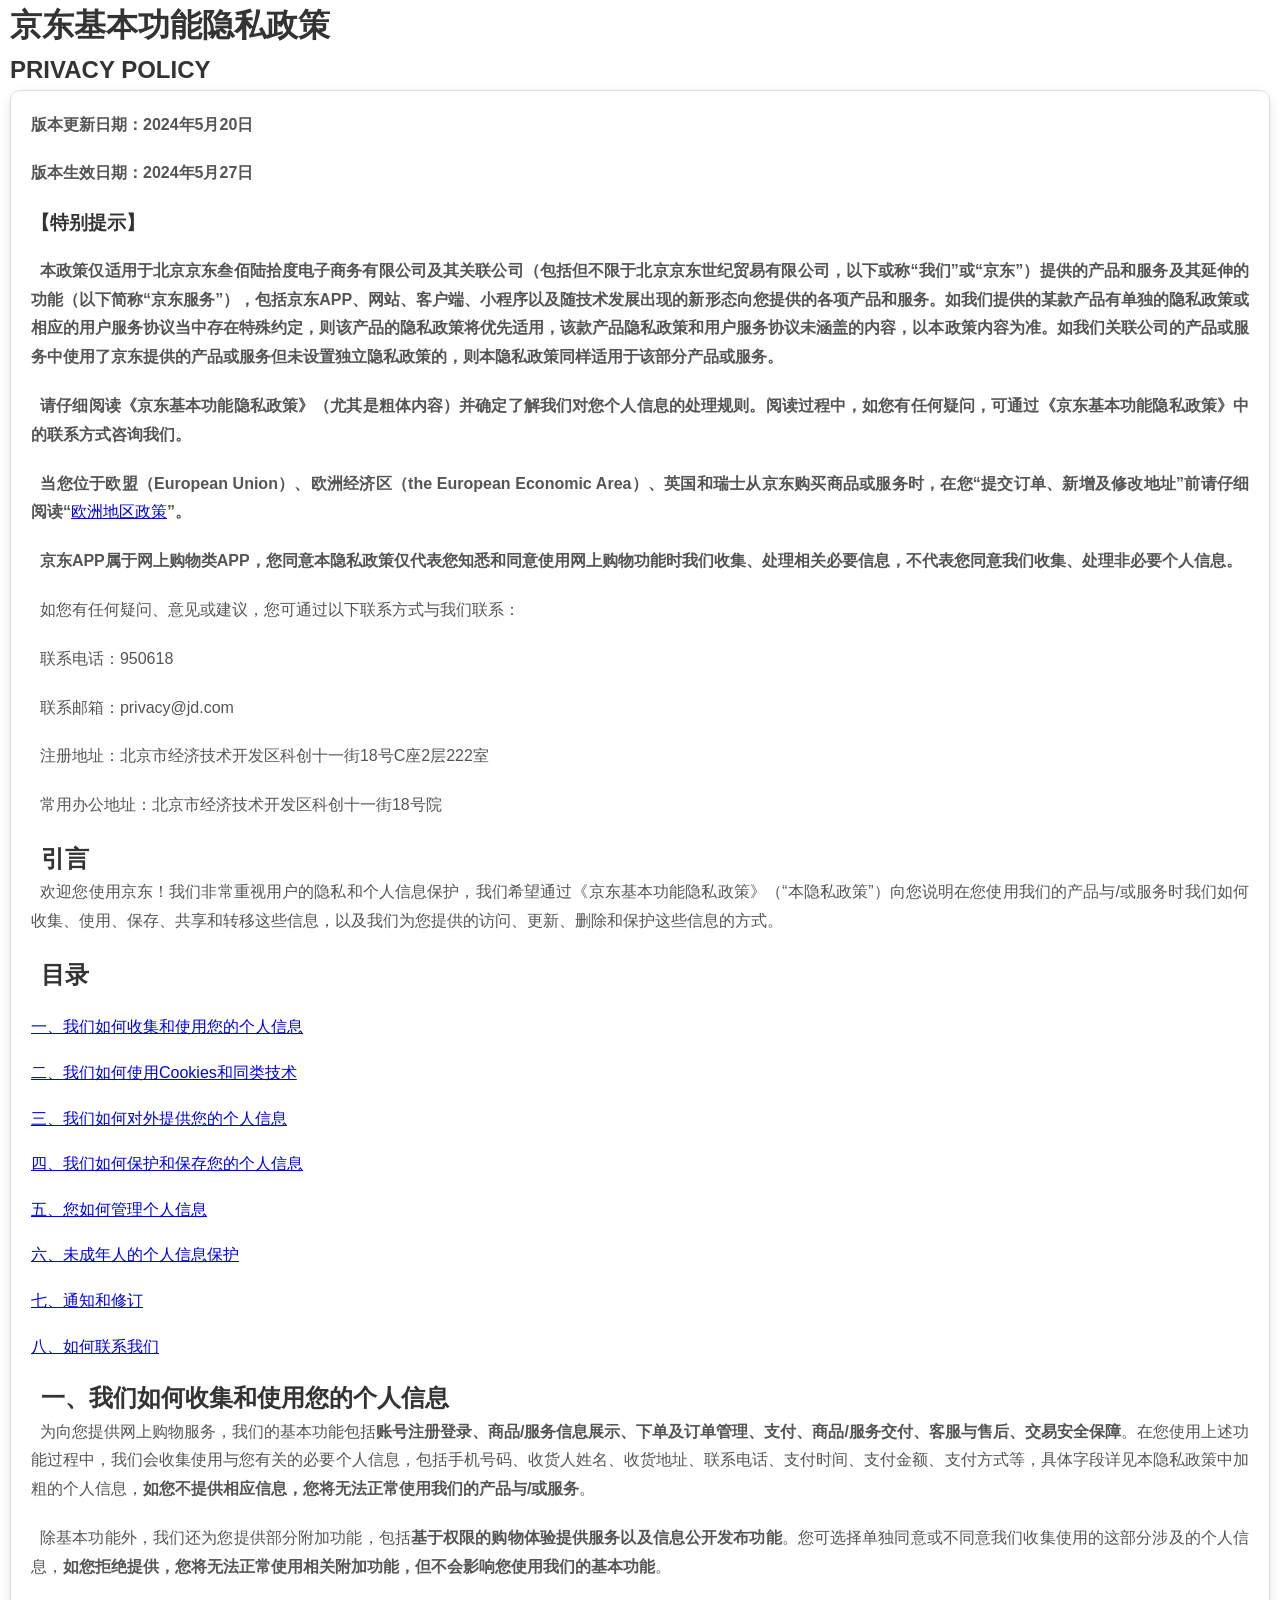
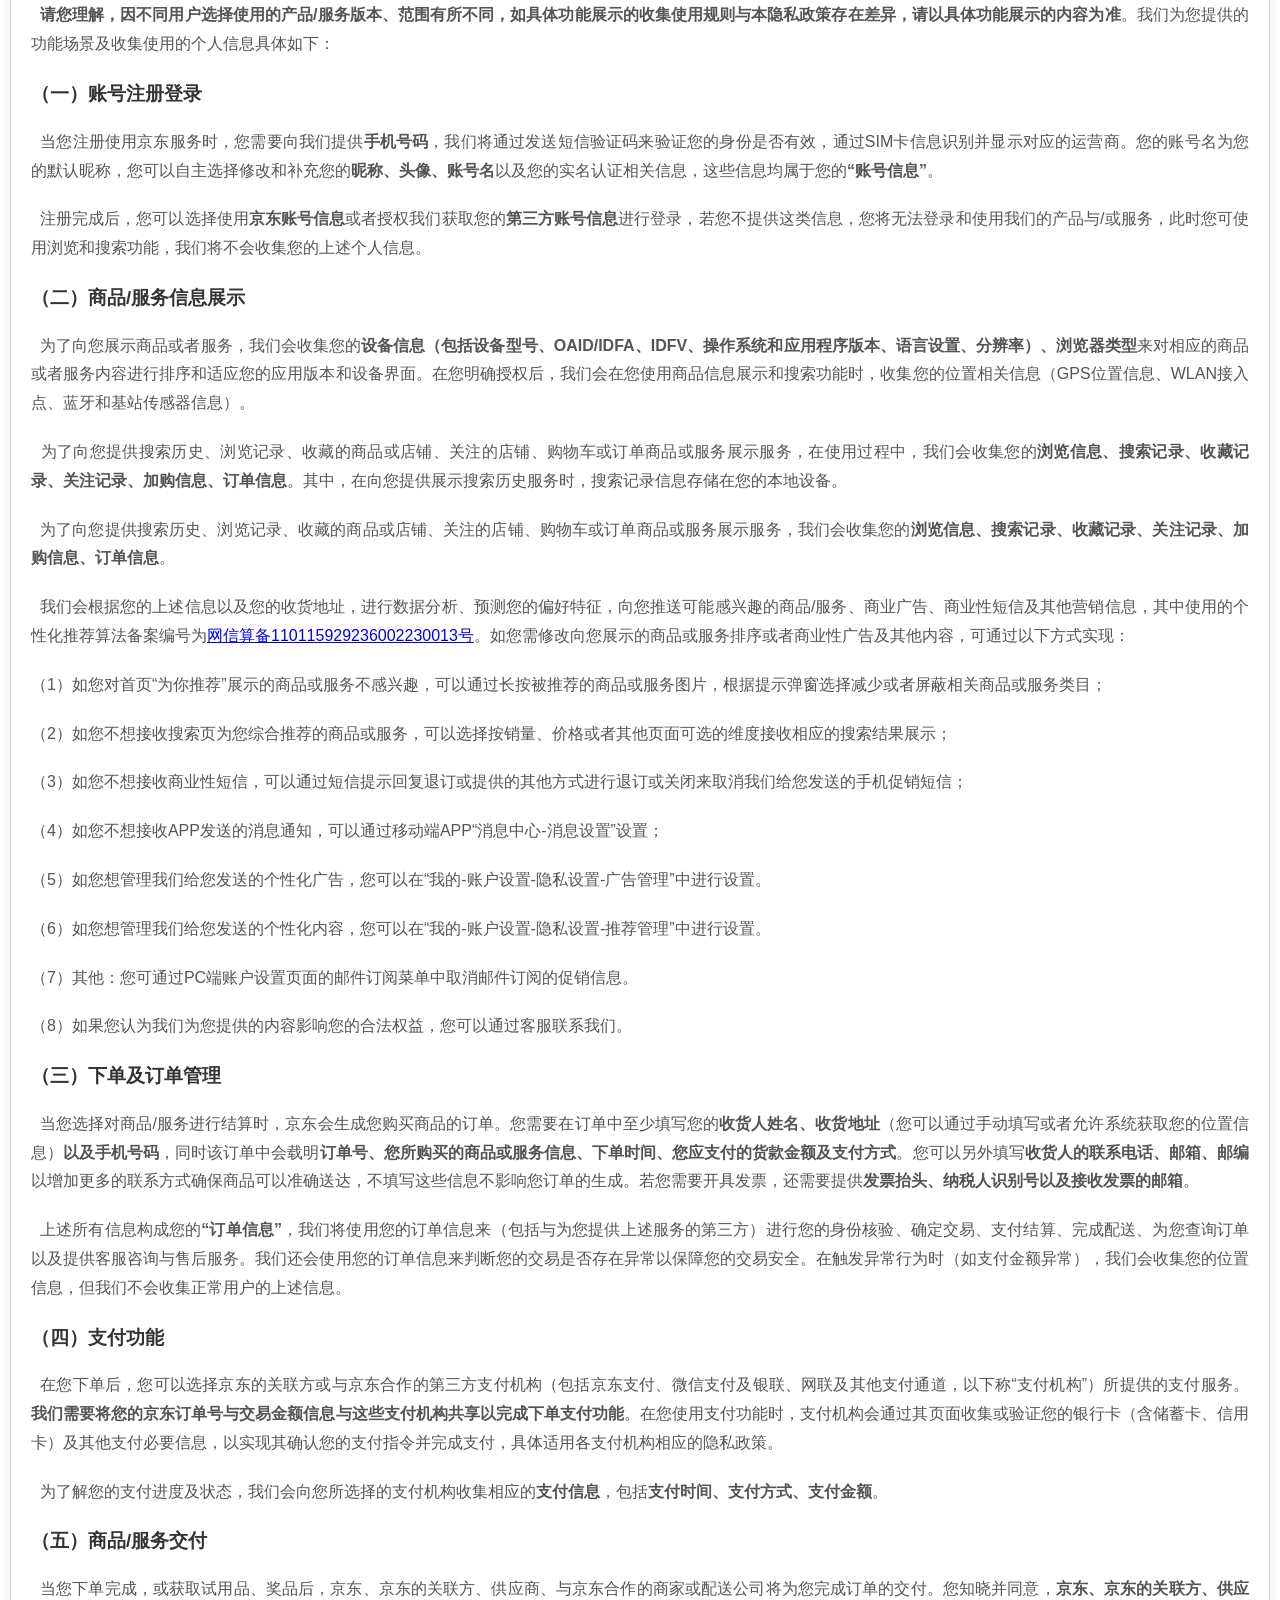
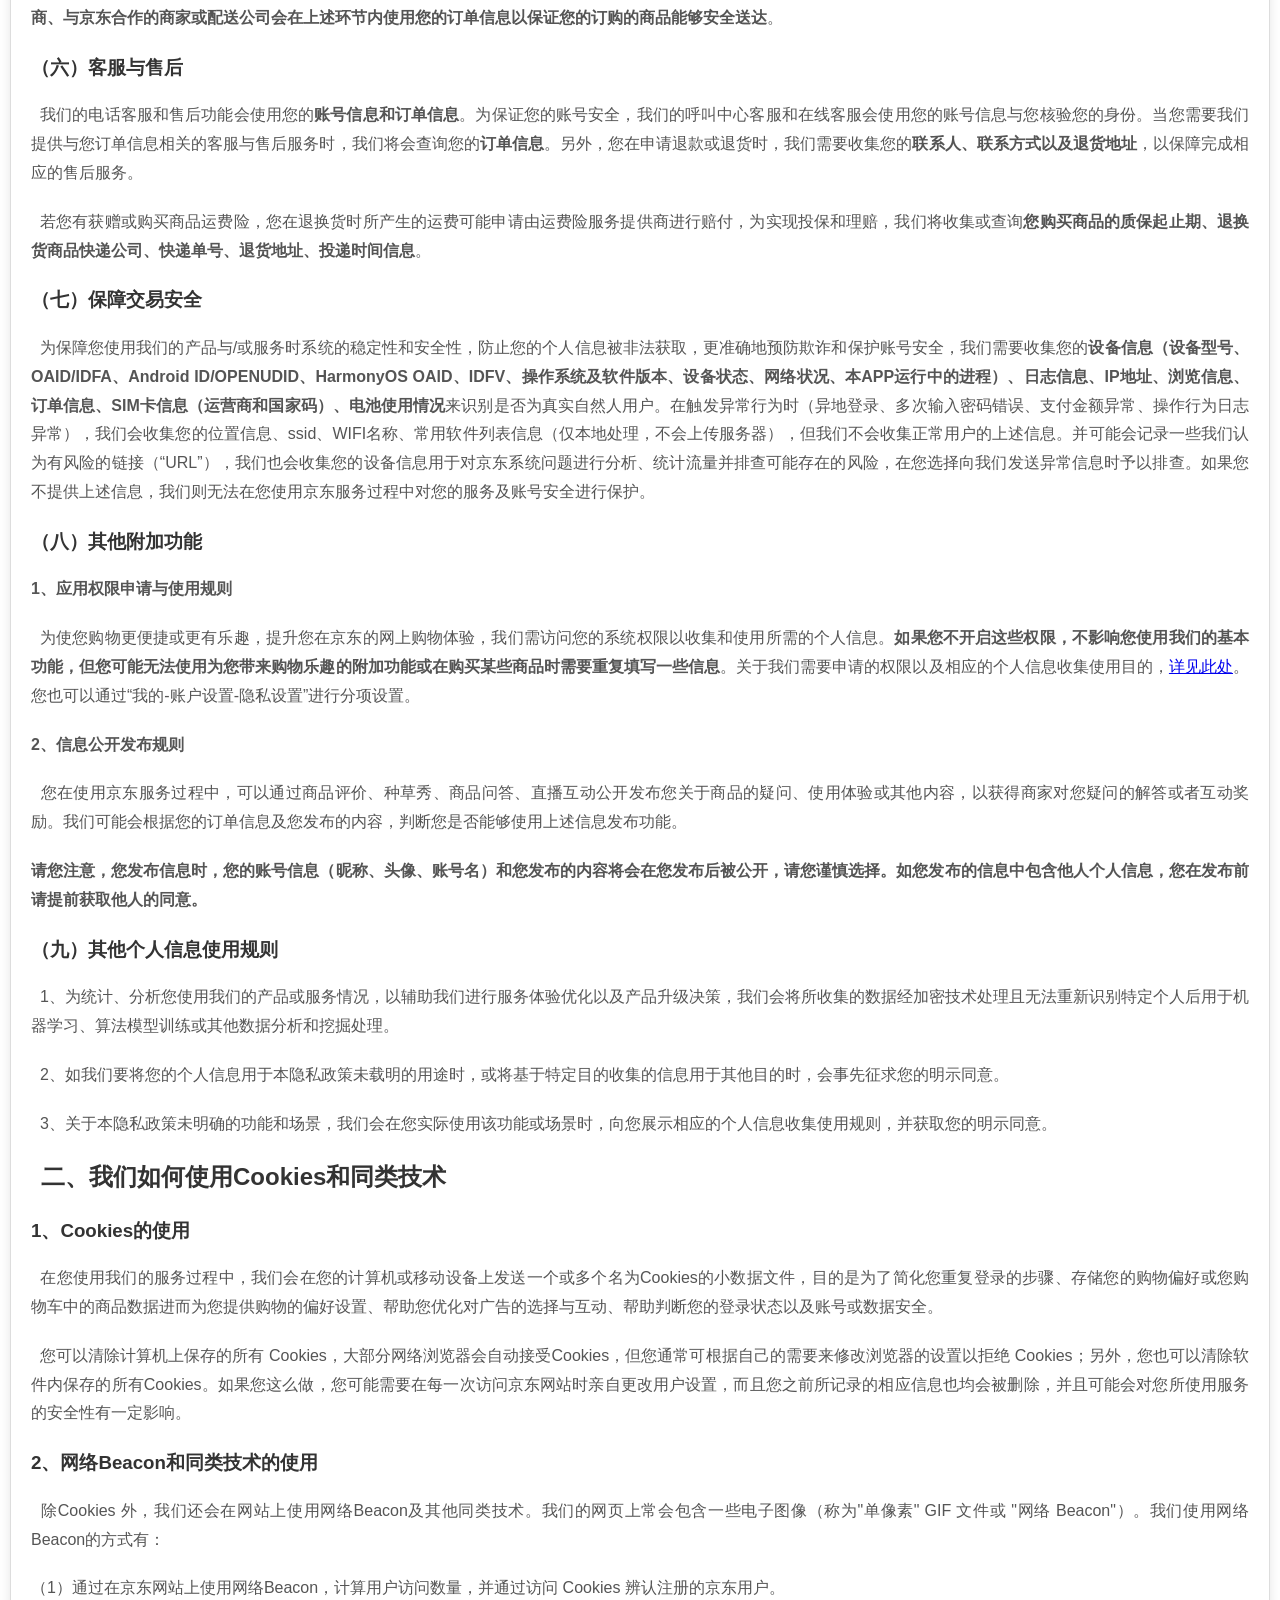
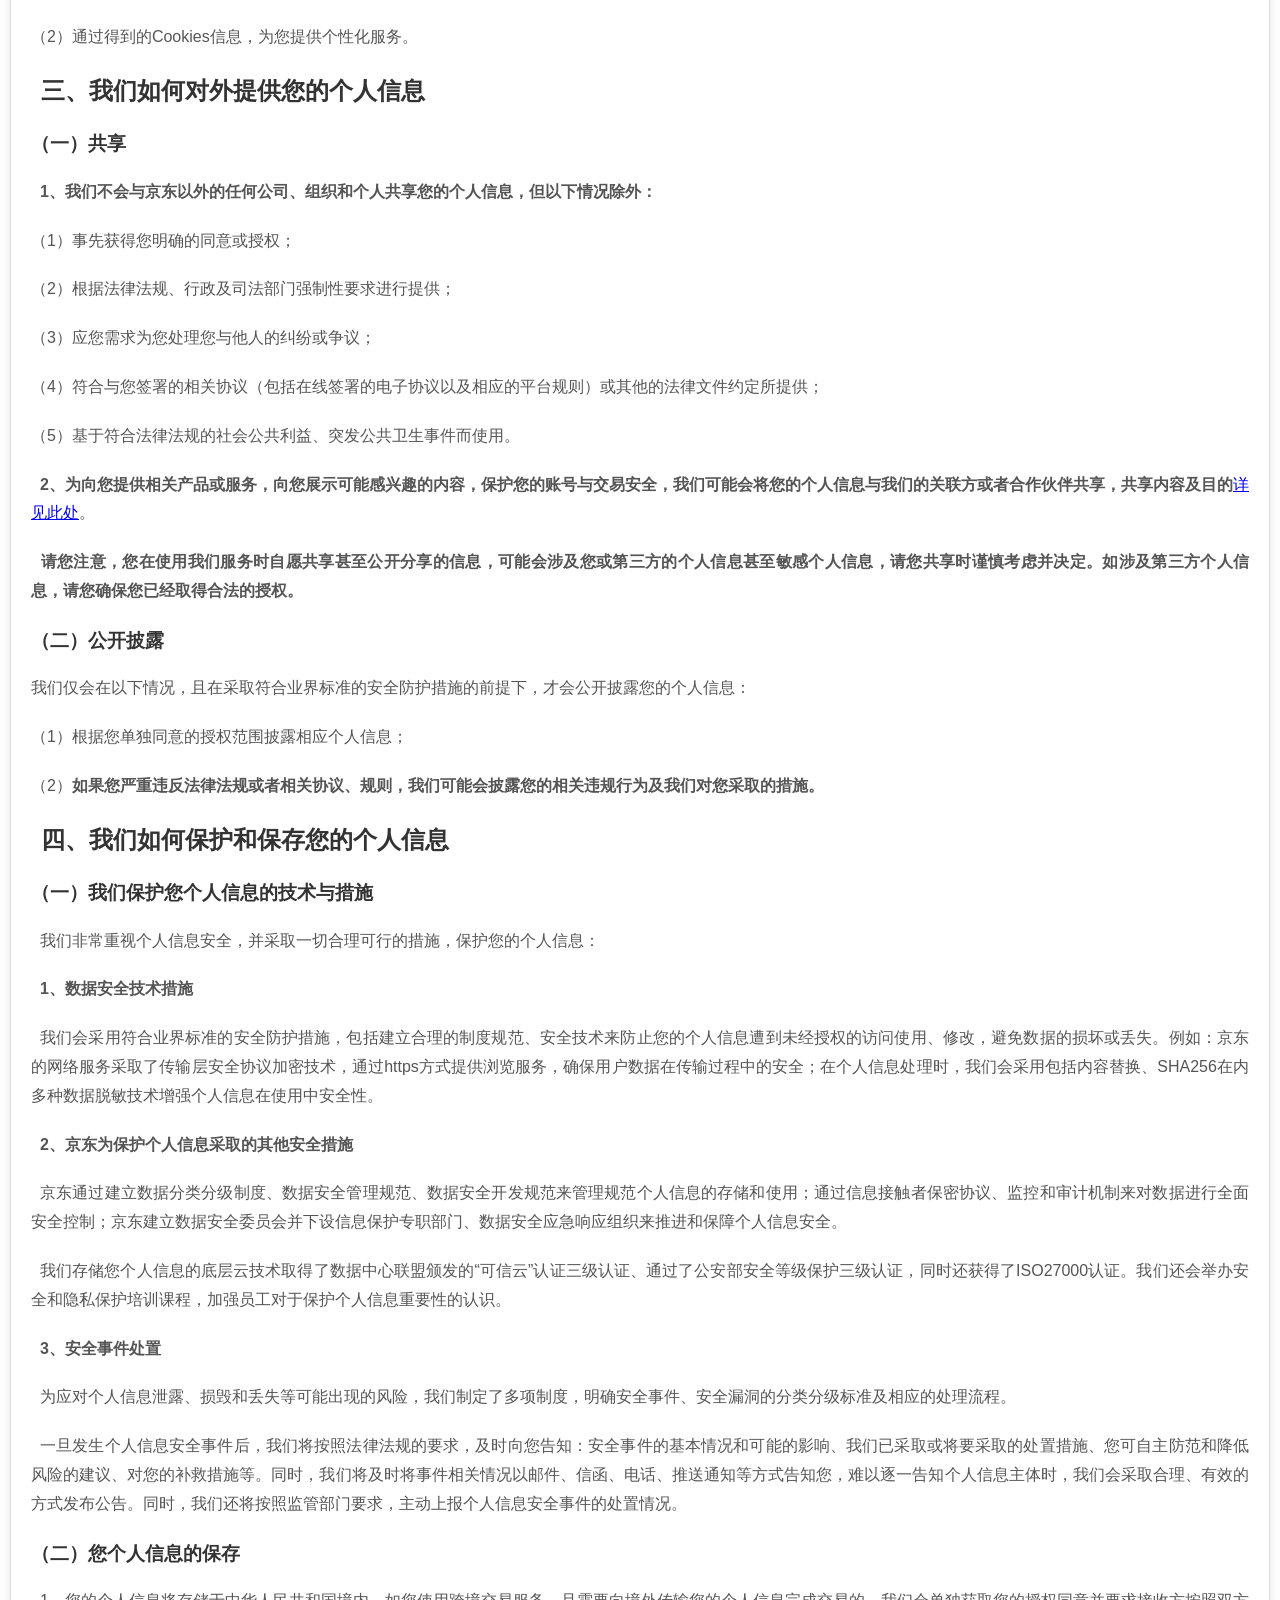
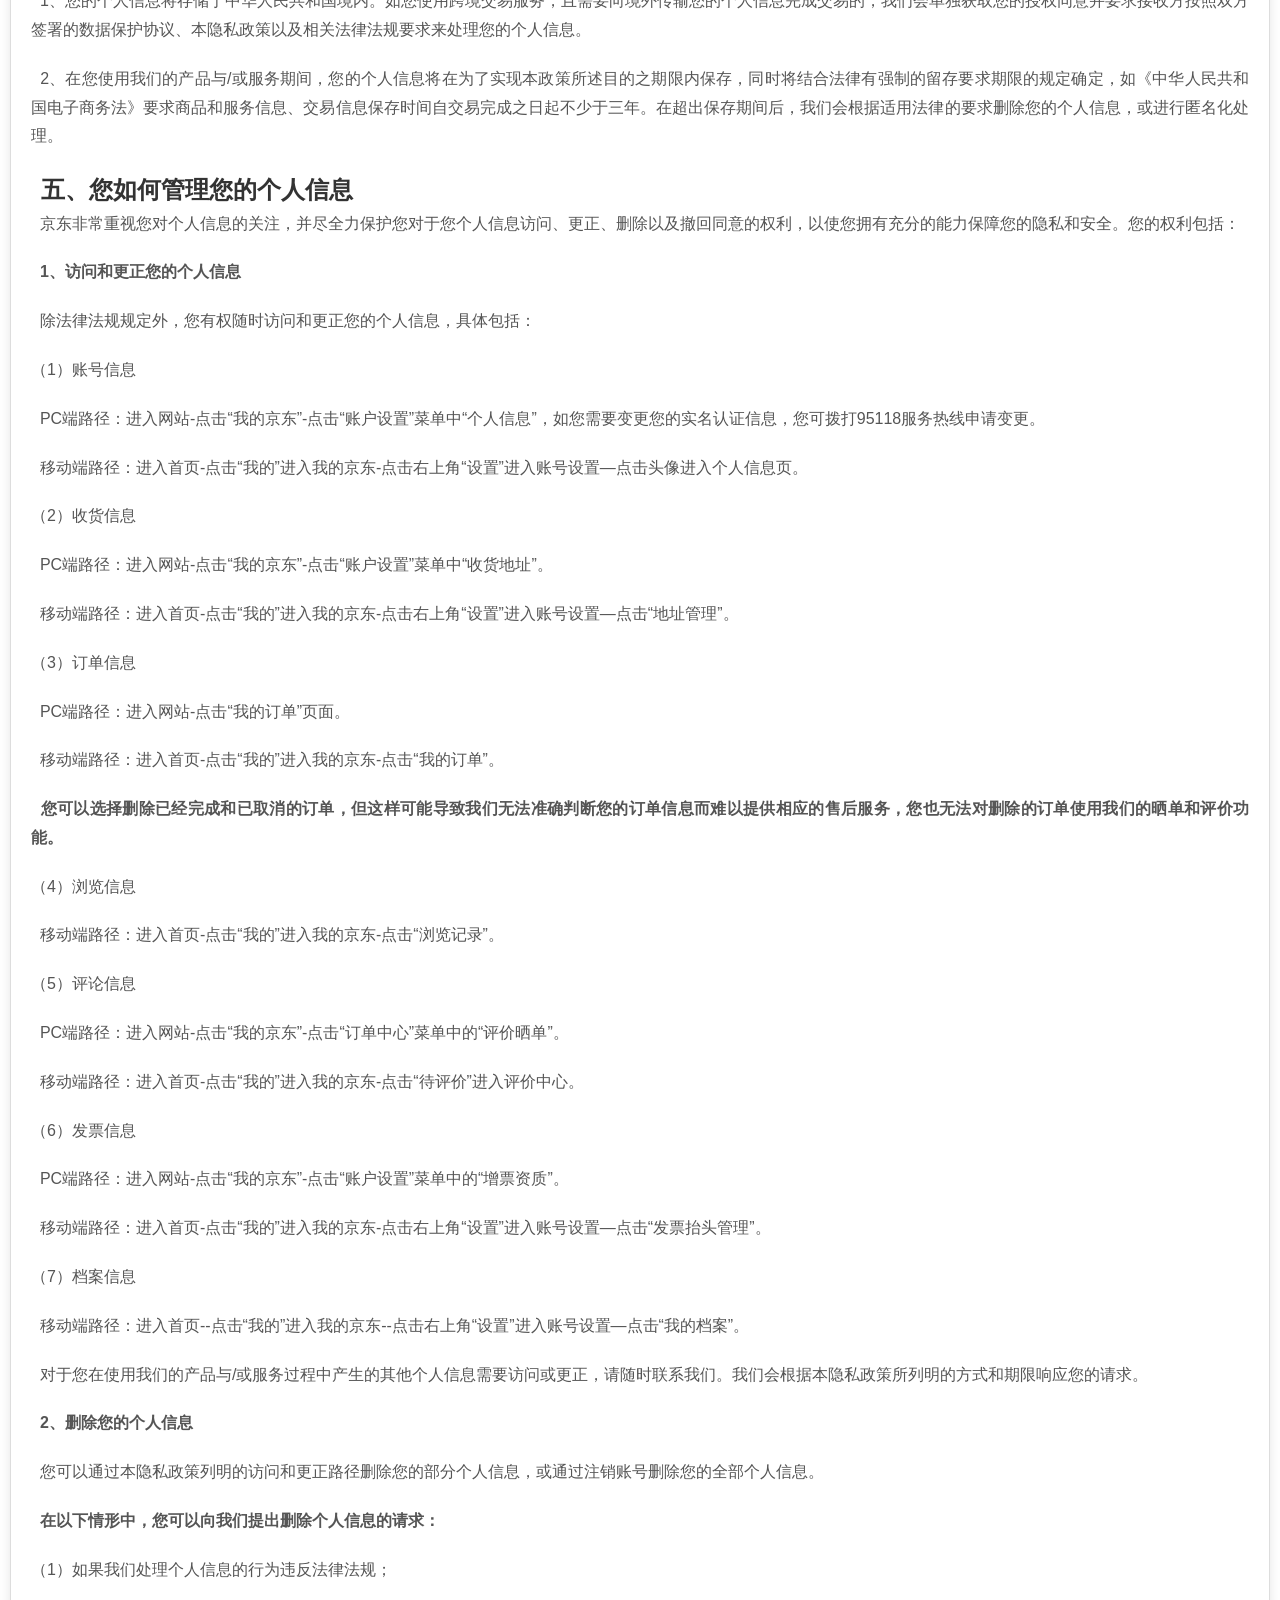
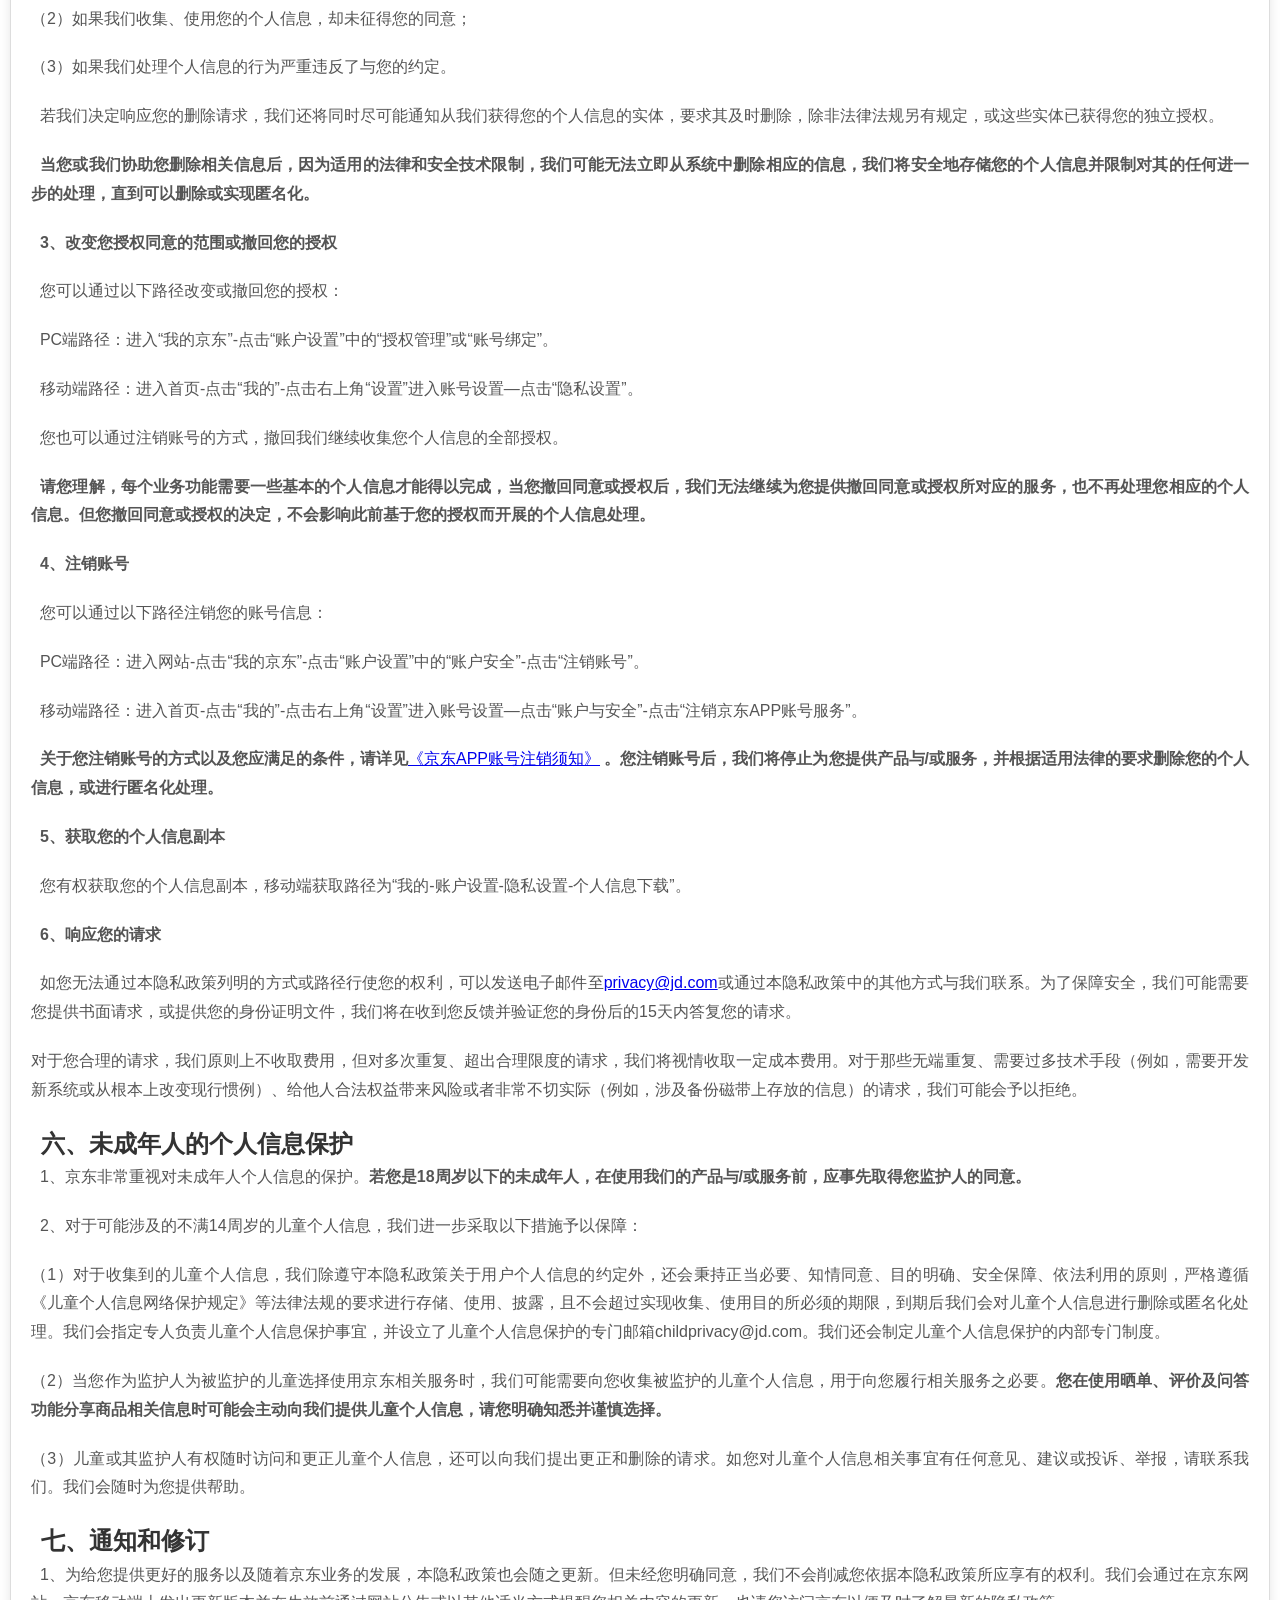
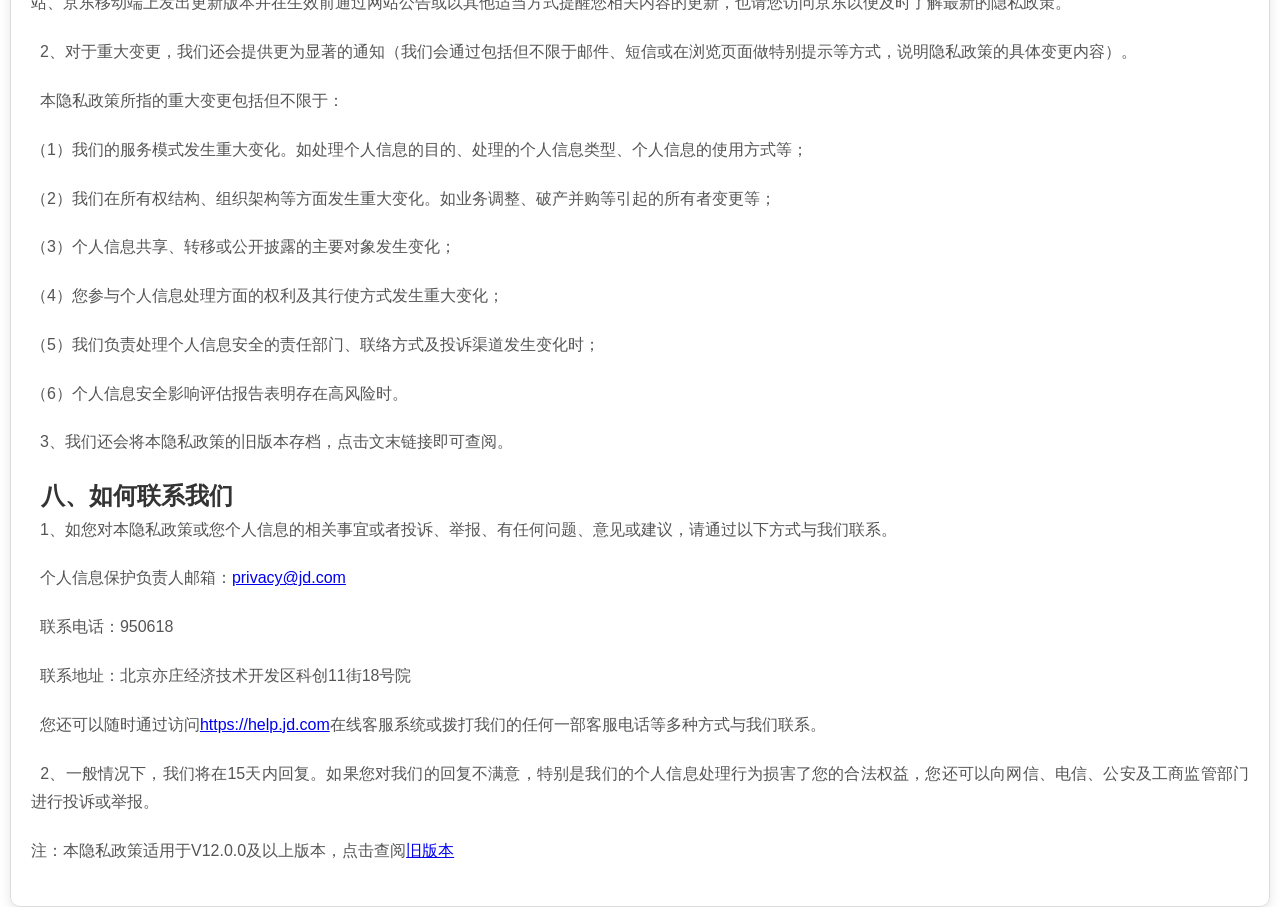
<file: privacy.html>
<!DOCTYPE html>
<html lang="zh">
<head>
    <meta charset="UTF-8">
    <meta name="viewport" content="width=device-width, initial-scale=1.0">
    <title>京东基本功能隐私政策</title>
    <style>
        /* 页面基础样式 */
        body {
            font-family: 'Segoe UI', Tahoma, Geneva, Verdana, sans-serif;
            color: #333;
            line-height: 1.6;
            margin: 0;
            padding: 0;
        }

        h1 {
            margin:0 10px;
        }

        h2 {
            margin:0 10px;
        }

        /* 段落样式 */
        p {
            font-size: 16px;
            line-height: 1.8;
            margin: 0 auto 20px;
            text-align: justify;
            color: #555;
        }

        /* 内容容器 */
        .container {
            margin: 0px 10px;
            padding: 20px;
            border-radius: 10px;
            box-shadow: 0 4px 12px rgba(0, 0, 0, 0.1);
            border: 1px solid #ddd; /* 添加边框 */
        }
    </style>
</head>
<body>
    <h1>京东基本功能隐私政策</h1>
    <h2>PRIVACY POLICY</h2>
    <div class="container">
        <p><strong>版本更新日期：2024年5月20日</strong></p>
        <p><strong>版本生效日期：2024年5月27日</strong></p>
        <section>
            <h3>【特别提示】</h3>
            <p>&nbsp;&nbsp;<strong>本政策仅适用于北京京东叁佰陆拾度电子商务有限公司及其关联公司（包括但不限于北京京东世纪贸易有限公司，以下或称“我们”或“京东”）提供的产品和服务及其延伸的功能（以下简称“京东服务”），包括京东APP、网站、客户端、小程序以及随技术发展出现的新形态向您提供的各项产品和服务。如我们提供的某款产品有单独的隐私政策或相应的用户服务协议当中存在特殊约定，则该产品的隐私政策将优先适用，该款产品隐私政策和用户服务协议未涵盖的内容，以本政策内容为准。如我们关联公司的产品或服务中使用了京东提供的产品或服务但未设置独立隐私政策的，则本隐私政策同样适用于该部分产品或服务。</strong></p>
            <p>&nbsp;&nbsp;<strong>请仔细阅读《京东基本功能隐私政策》（尤其是粗体内容）并确定了解我们对您个人信息的处理规则。阅读过程中，如您有任何疑问，可通过《京东基本功能隐私政策》中的联系方式咨询我们。</strong></p>
            <p>&nbsp;&nbsp;<strong>当您位于欧盟（European Union）、欧洲经济区（the European Economic Area）、英国和瑞士从京东购买商品或服务时，在您“提交订单、新增及修改地址”前请仔细阅读“</strong><a href="https://help.jd.com/user/issue/945-4412.html">欧洲地区政策</a><strong>”。</strong></p>
            <p>&nbsp;&nbsp;<strong>京东APP属于网上购物类APP，您同意本隐私政策仅代表您知悉和同意使用网上购物功能时我们收集、处理相关必要信息，不代表您同意我们收集、处理非必要个人信息。</strong></p>
            <p>&nbsp;&nbsp;如您有任何疑问、意见或建议，您可通过以下联系方式与我们联系：</p>
            <p>&nbsp;&nbsp;联系电话：950618</p>
            <p>&nbsp;&nbsp;联系邮箱：privacy@jd.com</p>
            <p>&nbsp;&nbsp;注册地址：北京市经济技术开发区科创十一街18号C座2层222室</p>
            <p>&nbsp;&nbsp;常用办公地址：北京市经济技术开发区科创十一街18号院</p>
        </section>
    
        <section>
            <h2>引言</h2>
            <p>&nbsp;&nbsp;欢迎您使用京东！我们非常重视用户的隐私和个人信息保护，我们希望通过《京东基本功能隐私政策》（“本隐私政策”）向您说明在您使用我们的产品与/或服务时我们如何收集、使用、保存、共享和转移这些信息，以及我们为您提供的访问、更新、删除和保护这些信息的方式。</p>
        </section>
    
        <section>
            <h2>目录</h2>
            </p><a href="#section1">一、我们如何收集和使用您的个人信息</a></p>
            </p><a href="#section2">二、我们如何使用Cookies和同类技术</a></p>
            </p><a href="#section3">三、我们如何对外提供您的个人信息</a></p>
            </p><a href="#section4">四、我们如何保护和保存您的个人信息</a></p>
            </p><a href="#section5">五、您如何管理个人信息</a></p>
            </p><a href="#section6">六、未成年人的个人信息保护</a></p>
            </p><a href="#section7">七、通知和修订</a></p>
            </p><a href="#section8">八、如何联系我们</a></p>
        </section>
    
        <section id="section1">
            <h2>一、我们如何收集和使用您的个人信息</h2>
            <p>&nbsp;&nbsp;为向您提供网上购物服务，我们的基本功能包括<strong>账号注册登录、商品/服务信息展示、下单及订单管理、支付、商品/服务交付、客服与售后、交易安全保障</strong>。在您使用上述功能过程中，我们会收集使用与您有关的必要个人信息，包括手机号码、收货人姓名、收货地址、联系电话、支付时间、支付金额、支付方式等，具体字段详见本隐私政策中加粗的个人信息，<strong>如您不提供相应信息，您将无法正常使用我们的产品与/或服务</strong>。</p>
            <p>&nbsp;&nbsp;除基本功能外，我们还为您提供部分附加功能，包括<strong>基于权限的购物体验提供服务以及信息公开发布功能</strong>。您可选择单独同意或不同意我们收集使用的这部分涉及的个人信息，<strong>如您拒绝提供，您将无法正常使用相关附加功能，但不会影响您使用我们的基本功能</strong>。</p>
            <p>&nbsp;&nbsp;<strong>请您理解，因不同用户选择使用的产品/服务版本、范围有所不同，如具体功能展示的收集使用规则与本隐私政策存在差异，请以具体功能展示的内容为准</strong>。我们为您提供的功能场景及收集使用的个人信息具体如下：</p>
            
            <h3>（一）账号注册登录</h3>
            <p>&nbsp;&nbsp;当您注册使用京东服务时，您需要向我们提供<strong>手机号码</strong>，我们将通过发送短信验证码来验证您的身份是否有效，通过SIM卡信息识别并显示对应的运营商。您的账号名为您的默认昵称，您可以自主选择修改和补充您的<strong>昵称、头像、账号名</strong>以及您的实名认证相关信息，这些信息均属于您的<strong>“账号信息”</strong>。</p>
            <p>&nbsp;&nbsp;注册完成后，您可以选择使用<strong>京东账号信息</strong>或者授权我们获取您的<strong>第三方账号信息</strong>进行登录，若您不提供这类信息，您将无法登录和使用我们的产品与/或服务，此时您可使用浏览和搜索功能，我们将不会收集您的上述个人信息。</p>
            
            <h3>（二）商品/服务信息展示</h3>
            <p>&nbsp;&nbsp;为了向您展示商品或者服务，我们会收集您的<strong>设备信息（包括设备型号、OAID/IDFA、IDFV、操作系统和应用程序版本、语言设置、分辨率）、浏览器类型</strong>来对相应的商品或者服务内容进行排序和适应您的应用版本和设备界面。在您明确授权后，我们会在您使用商品信息展示和搜索功能时，收集您的位置相关信息（GPS位置信息、WLAN接入点、蓝牙和基站传感器信息）。</p>
            <p>&nbsp;&nbsp;为了向您提供搜索历史、浏览记录、收藏的商品或店铺、关注的店铺、购物车或订单商品或服务展示服务，在使用过程中，我们会收集您的<strong>浏览信息、搜索记录、收藏记录、关注记录、加购信息、订单信息</strong>。其中，在向您提供展示搜索历史服务时，搜索记录信息存储在您的本地设备。</p>
            <p>&nbsp;&nbsp;为了向您提供搜索历史、浏览记录、收藏的商品或店铺、关注的店铺、购物车或订单商品或服务展示服务，我们会收集您的<strong>浏览信息、搜索记录、收藏记录、关注记录、加购信息、订单信息</strong>。</p>
            <p>&nbsp;&nbsp;我们会根据您的上述信息以及您的收货地址，进行数据分析、预测您的偏好特征，向您推送可能感兴趣的商品/服务、商业广告、商业性短信及其他营销信息，其中使用的个性化推荐算法备案编号为<a href="https://www.cac.gov.cn/2022-08/12/c_1661927474338504.htm">网信算备110115929236002230013号</a>。如您需修改向您展示的商品或服务排序或者商业性广告及其他内容，可通过以下方式实现：</p>
            
            <p>（1）如您对首页“为你推荐”展示的商品或服务不感兴趣，可以通过长按被推荐的商品或服务图片，根据提示弹窗选择减少或者屏蔽相关商品或服务类目；</p>
            <p>（2）如您不想接收搜索页为您综合推荐的商品或服务，可以选择按销量、价格或者其他页面可选的维度接收相应的搜索结果展示；</p>
            <p>（3）如您不想接收商业性短信，可以通过短信提示回复退订或提供的其他方式进行退订或关闭来取消我们给您发送的手机促销短信；</p>
            <p>（4）如您不想接收APP发送的消息通知，可以通过移动端APP“消息中心-消息设置”设置；</p>
            <p>（5）如您想管理我们给您发送的个性化广告，您可以在“我的-账户设置-隐私设置-广告管理”中进行设置。</p>
            <p>（6）如您想管理我们给您发送的个性化内容，您可以在“我的-账户设置-隐私设置-推荐管理”中进行设置。</p>
            <p>（7）其他：您可通过PC端账户设置页面的邮件订阅菜单中取消邮件订阅的促销信息。</p>
            <p>（8）如果您认为我们为您提供的内容影响您的合法权益，您可以通过客服联系我们。</p>
    
            <h3>（三）下单及订单管理</h3>
            <p>&nbsp;&nbsp;当您选择对商品/服务进行结算时，京东会生成您购买商品的订单。您需要在订单中至少填写您的<strong>收货人姓名、收货地址</strong>（您可以通过手动填写或者允许系统获取您的位置信息）<strong>以及手机号码</strong>，同时该订单中会载明<strong>订单号、您所购买的商品或服务信息、下单时间、您应支付的货款金额及支付方式</strong>。您可以另外填写<strong>收货人的联系电话、邮箱、邮编</strong>以增加更多的联系方式确保商品可以准确送达，不填写这些信息不影响您订单的生成。若您需要开具发票，还需要提供<strong>发票抬头、纳税人识别号以及接收发票的邮箱</strong>。</p>
            <p>&nbsp;&nbsp;上述所有信息构成您的<strong>“订单信息”</strong>，我们将使用您的订单信息来（包括与为您提供上述服务的第三方）进行您的身份核验、确定交易、支付结算、完成配送、为您查询订单以及提供客服咨询与售后服务。我们还会使用您的订单信息来判断您的交易是否存在异常以保障您的交易安全。在触发异常行为时（如支付金额异常），我们会收集您的位置信息，但我们不会收集正常用户的上述信息。</p>
    
            <h3>（四）支付功能</h3>
            <p>&nbsp;&nbsp;在您下单后，您可以选择京东的关联方或与京东合作的第三方支付机构（包括京东支付、微信支付及银联、网联及其他支付通道，以下称“支付机构”）所提供的支付服务。<strong>我们需要将您的京东订单号与交易金额信息与这些支付机构共享以完成下单支付功能</strong>。在您使用支付功能时，支付机构会通过其页面收集或验证您的银行卡（含储蓄卡、信用卡）及其他支付必要信息，以实现其确认您的支付指令并完成支付，具体适用各支付机构相应的隐私政策。</p>
            <p>&nbsp;&nbsp;为了解您的支付进度及状态，我们会向您所选择的支付机构收集相应的<strong>支付信息</strong>，包括<strong>支付时间、支付方式、支付金额</strong>。</p>
            
            <h3>（五）商品/服务交付</h3>
            <p>&nbsp;&nbsp;当您下单完成，或获取试用品、奖品后，京东、京东的关联方、供应商、与京东合作的商家或配送公司将为您完成订单的交付。您知晓并同意，<strong>京东、京东的关联方、供应商、与京东合作的商家或配送公司会在上述环节内使用您的订单信息以保证您的订购的商品能够安全送达</strong>。</p>
    
            <h3>（六）客服与售后</h3>
            <p>&nbsp;&nbsp;我们的电话客服和售后功能会使用您的<strong>账号信息和订单信息</strong>。为保证您的账号安全，我们的呼叫中心客服和在线客服会使用您的账号信息与您核验您的身份。当您需要我们提供与您订单信息相关的客服与售后服务时，我们将会查询您的<strong>订单信息</strong>。另外，您在申请退款或退货时，我们需要收集您的<strong>联系人、联系方式以及退货地址</strong>，以保障完成相应的售后服务。</p>
            <p>&nbsp;&nbsp;若您有获赠或购买商品运费险，您在退换货时所产生的运费可能申请由运费险服务提供商进行赔付，为实现投保和理赔，我们将收集或查询<strong>您购买商品的质保起止期、退换货商品快递公司、快递单号、退货地址、投递时间信息</strong>。</p>
    
            <h3>（七）保障交易安全</h3>
            <p>&nbsp;&nbsp;为保障您使用我们的产品与/或服务时系统的稳定性和安全性，防止您的个人信息被非法获取，更准确地预防欺诈和保护账号安全，我们需要收集您的<strong>设备信息（设备型号、OAID/IDFA、Android ID/OPENUDID、HarmonyOS OAlD、IDFV、操作系统及软件版本、设备状态、网络状况、本APP运行中的进程）、日志信息、IP地址、浏览信息、订单信息、SIM卡信息（运营商和国家码）、电池使用情况</strong>来识别是否为真实自然人用户。在触发异常行为时（异地登录、多次输入密码错误、支付金额异常、操作行为日志异常），我们会收集您的位置信息、ssid、WIFI名称、常用软件列表信息（仅本地处理，不会上传服务器），但我们不会收集正常用户的上述信息。并可能会记录一些我们认为有风险的链接（“URL”），我们也会收集您的设备信息用于对京东系统问题进行分析、统计流量并排查可能存在的风险，在您选择向我们发送异常信息时予以排查。如果您不提供上述信息，我们则无法在您使用京东服务过程中对您的服务及账号安全进行保护。</p>
    
            <h3>（八）其他附加功能</h3>
            <p><strong>1、应用权限申请与使用规则</strong></p>
            <p>&nbsp;&nbsp;为使您购物更便捷或更有乐趣，提升您在京东的网上购物体验，我们需访问您的系统权限以收集和使用所需的个人信息。<strong>如果您不开启这些权限，不影响您使用我们的基本功能，但您可能无法使用为您带来购物乐趣的附加功能或在购买某些商品时需要重复填写一些信息</strong>。关于我们需要申请的权限以及相应的个人信息收集使用目的，<a href="https://h5.m.jd.com/babelDiy/Zeus/KJCAdgAUBfQdFqk9QunevchtAAw/index.html">详见此处</a>。您也可以通过“我的-账户设置-隐私设置”进行分项设置。</p>
            
            <p><strong>2、信息公开发布规则</strong></p>
            <p>&nbsp;&nbsp;您在使用京东服务过程中，可以通过商品评价、种草秀、商品问答、直播互动公开发布您关于商品的疑问、使用体验或其他内容，以获得商家对您疑问的解答或者互动奖励。我们可能会根据您的订单信息及您发布的内容，判断您是否能够使用上述信息发布功能。</p>
            <p><strong>请您注意，您发布信息时，您的账号信息（昵称、头像、账号名）和您发布的内容将会在您发布后被公开，请您谨慎选择。如您发布的信息中包含他人个人信息，您在发布前请提前获取他人的同意。</strong></p>
    
            <h3>（九）其他个人信息使用规则</h3>
            <p>&nbsp;&nbsp;1、为统计、分析您使用我们的产品或服务情况，以辅助我们进行服务体验优化以及产品升级决策，我们会将所收集的数据经加密技术处理且无法重新识别特定个人后用于机器学习、算法模型训练或其他数据分析和挖掘处理。</p>
            <p>&nbsp;&nbsp;2、如我们要将您的个人信息用于本隐私政策未载明的用途时，或将基于特定目的收集的信息用于其他目的时，会事先征求您的明示同意。</p>
            <p>&nbsp;&nbsp;3、关于本隐私政策未明确的功能和场景，我们会在您实际使用该功能或场景时，向您展示相应的个人信息收集使用规则，并获取您的明示同意。</p>
        </section>
    
        <section id="section2"></section>
            <h2>二、我们如何使用Cookies和同类技术</h2>
        
            <h3>1、Cookies的使用</h3>
            <p>&nbsp;&nbsp;在您使用我们的服务过程中，我们会在您的计算机或移动设备上发送一个或多个名为Cookies的小数据文件，目的是为了简化您重复登录的步骤、存储您的购物偏好或您购物车中的商品数据进而为您提供购物的偏好设置、帮助您优化对广告的选择与互动、帮助判断您的登录状态以及账号或数据安全。</p>
            <p>&nbsp;&nbsp;您可以清除计算机上保存的所有 Cookies，大部分网络浏览器会自动接受Cookies，但您通常可根据自己的需要来修改浏览器的设置以拒绝 Cookies；另外，您也可以清除软件内保存的所有Cookies。如果您这么做，您可能需要在每一次访问京东网站时亲自更改用户设置，而且您之前所记录的相应信息也均会被删除，并且可能会对您所使用服务的安全性有一定影响。</p>
    
            <h3>2、网络Beacon和同类技术的使用</h3>
            <p>&nbsp;&nbsp;除Cookies 外，我们还会在网站上使用网络Beacon及其他同类技术。我们的网页上常会包含一些电子图像（称为"单像素" GIF 文件或 "网络 Beacon"）。我们使用网络Beacon的方式有：</p>
    
            <p>（1）通过在京东网站上使用网络Beacon，计算用户访问数量，并通过访问 Cookies 辨认注册的京东用户。</p>
            <p>（2）通过得到的Cookies信息，为您提供个性化服务。</p>
        </section>
    
        <section id="section3"></section>
            <h2>三、我们如何对外提供您的个人信息</h2>
            
            <h3>（一）共享</h3>
            <p>&nbsp;&nbsp;<strong>1、我们不会与京东以外的任何公司、组织和个人共享您的个人信息，但以下情况除外：</strong></p>
    
            <p>（1）事先获得您明确的同意或授权；</p>
            <p>（2）根据法律法规、行政及司法部门强制性要求进行提供；</p>
            <p>（3）应您需求为您处理您与他人的纠纷或争议；</p>
            <p>（4）符合与您签署的相关协议（包括在线签署的电子协议以及相应的平台规则）或其他的法律文件约定所提供；</p>
            <p>（5）基于符合法律法规的社会公共利益、突发公共卫生事件而使用。</p>
    
            <p>&nbsp;&nbsp;<strong>2、为向您提供相关产品或服务，向您展示可能感兴趣的内容，保护您的账号与交易安全，我们可能会将您的个人信息与我们的关联方或者合作伙伴共享，共享内容及目的</strong><a href="https://h5.m.jd.com/babelDiy/Zeus/2TUXHKBMgpgckQbcrDvhX4mxjLc7/index.html">详见此处</a>。</p>
            
            <p>&nbsp;&nbsp;<strong>请您注意，您在使用我们服务时自愿共享甚至公开分享的信息，可能会涉及您或第三方的个人信息甚至敏感个人信息，请您共享时谨慎考虑并决定。如涉及第三方个人信息，请您确保您已经取得合法的授权。</strong></p>
    
            <h3>（二）公开披露</h3>
            <p>我们仅会在以下情况，且在采取符合业界标准的安全防护措施的前提下，才会公开披露您的个人信息：</p>
    
            <p>（1）根据您单独同意的授权范围披露相应个人信息；</p>
            <p>（2）<strong>如果您严重违反法律法规或者相关协议、规则，我们可能会披露您的相关违规行为及我们对您采取的措施。</strong></p>
        </section>
    
        <section id="section4"></section>
            <h2>四、我们如何保护和保存您的个人信息</h2>
            
            <h3>（一）我们保护您个人信息的技术与措施</h3>
            <p>&nbsp;&nbsp;我们非常重视个人信息安全，并采取一切合理可行的措施，保护您的个人信息：</p>
    
            <p>&nbsp;&nbsp;<strong>1、数据安全技术措施</strong></p>
            <p>&nbsp;&nbsp;我们会采用符合业界标准的安全防护措施，包括建立合理的制度规范、安全技术来防止您的个人信息遭到未经授权的访问使用、修改，避免数据的损坏或丢失。例如：京东的网络服务采取了传输层安全协议加密技术，通过https方式提供浏览服务，确保用户数据在传输过程中的安全；在个人信息处理时，我们会采用包括内容替换、SHA256在内多种数据脱敏技术增强个人信息在使用中安全性。</p>
    
            <p>&nbsp;&nbsp;<strong>2、京东为保护个人信息采取的其他安全措施</strong></p>
            <p>&nbsp;&nbsp;京东通过建立数据分类分级制度、数据安全管理规范、数据安全开发规范来管理规范个人信息的存储和使用；通过信息接触者保密协议、监控和审计机制来对数据进行全面安全控制；京东建立数据安全委员会并下设信息保护专职部门、数据安全应急响应组织来推进和保障个人信息安全。</p>
            <p>&nbsp;&nbsp;我们存储您个人信息的底层云技术取得了数据中心联盟颁发的“可信云”认证三级认证、通过了公安部安全等级保护三级认证，同时还获得了ISO27000认证。我们还会举办安全和隐私保护培训课程，加强员工对于保护个人信息重要性的认识。</p>
            
            <p>&nbsp;&nbsp;<strong>3、安全事件处置</strong></p>
            <p>&nbsp;&nbsp;为应对个人信息泄露、损毁和丢失等可能出现的风险，我们制定了多项制度，明确安全事件、安全漏洞的分类分级标准及相应的处理流程。</p>
            <p>&nbsp;&nbsp;一旦发生个人信息安全事件后，我们将按照法律法规的要求，及时向您告知：安全事件的基本情况和可能的影响、我们已采取或将要采取的处置措施、您可自主防范和降低风险的建议、对您的补救措施等。同时，我们将及时将事件相关情况以邮件、信函、电话、推送通知等方式告知您，难以逐一告知个人信息主体时，我们会采取合理、有效的方式发布公告。同时，我们还将按照监管部门要求，主动上报个人信息安全事件的处置情况。</p>
    
            <h3>（二）您个人信息的保存</h3>
            <p>&nbsp;&nbsp;1、您的个人信息将存储于中华人民共和国境内。如您使用跨境交易服务，且需要向境外传输您的个人信息完成交易的，我们会单独获取您的授权同意并要求接收方按照双方签署的数据保护协议、本隐私政策以及相关法律法规要求来处理您的个人信息。</p>
    
            <p>&nbsp;&nbsp;2、在您使用我们的产品与/或服务期间，您的个人信息将在为了实现本政策所述目的之期限内保存，同时将结合法律有强制的留存要求期限的规定确定，如《中华人民共和国电子商务法》要求商品和服务信息、交易信息保存时间自交易完成之日起不少于三年。在超出保存期间后，我们会根据适用法律的要求删除您的个人信息，或进行匿名化处理。</p>
        </section>
    
        <section id="section5"></section>
            <h2>五、您如何管理您的个人信息</h2>
            <p>&nbsp;&nbsp;京东非常重视您对个人信息的关注，并尽全力保护您对于您个人信息访问、更正、删除以及撤回同意的权利，以使您拥有充分的能力保障您的隐私和安全。您的权利包括：</p>
    
            <p>&nbsp;&nbsp;<strong>1、访问和更正您的个人信息</strong></p>
            <p>&nbsp;&nbsp;除法律法规规定外，您有权随时访问和更正您的个人信息，具体包括：</p>
    
            <p>（1）账号信息</p>
            <p>&nbsp;&nbsp;PC端路径：进入网站-点击“我的京东”-点击“账户设置”菜单中“个人信息”，如您需要变更您的实名认证信息，您可拨打95118服务热线申请变更。</p>
            <p>&nbsp;&nbsp;移动端路径：进入首页-点击“我的”进入我的京东-点击右上角“设置”进入账号设置—点击头像进入个人信息页。</p>
    
            <p>（2）收货信息</p>
            <p>&nbsp;&nbsp;PC端路径：进入网站-点击“我的京东”-点击“账户设置”菜单中“收货地址”。</p>
            <p>&nbsp;&nbsp;移动端路径：进入首页-点击“我的”进入我的京东-点击右上角“设置”进入账号设置—点击“地址管理”。</p>
    
            <p>（3）订单信息</p>
            <p>&nbsp;&nbsp;PC端路径：进入网站-点击“我的订单”页面。</p>
            <p>&nbsp;&nbsp;移动端路径：进入首页-点击“我的”进入我的京东-点击“我的订单”。</p>
            <p>&nbsp;&nbsp;<strong>您可以选择删除已经完成和已取消的订单，但这样可能导致我们无法准确判断您的订单信息而难以提供相应的售后服务，您也无法对删除的订单使用我们的晒单和评价功能。</strong></p>
    
            <p>（4）浏览信息</p>
            <p>&nbsp;&nbsp;移动端路径：进入首页-点击“我的”进入我的京东-点击“浏览记录”。</p>
    
            <p>（5）评论信息</p>
            <p>&nbsp;&nbsp;PC端路径：进入网站-点击“我的京东”-点击“订单中心”菜单中的“评价晒单”。</p>
            <p>&nbsp;&nbsp;移动端路径：进入首页-点击“我的”进入我的京东-点击“待评价”进入评价中心。</p>
    
            <p>（6）发票信息</p>
            <p>&nbsp;&nbsp;PC端路径：进入网站-点击“我的京东”-点击“账户设置”菜单中的“增票资质”。</p>
            <p>&nbsp;&nbsp;移动端路径：进入首页-点击“我的”进入我的京东-点击右上角“设置”进入账号设置—点击“发票抬头管理”。</p>
    
            <p>（7）档案信息</p>
            <p>&nbsp;&nbsp;移动端路径：进入首页--点击“我的”进入我的京东--点击右上角“设置”进入账号设置—点击“我的档案”。</p>
            <p>&nbsp;&nbsp;对于您在使用我们的产品与/或服务过程中产生的其他个人信息需要访问或更正，请随时联系我们。我们会根据本隐私政策所列明的方式和期限响应您的请求。</p>
    
            <p>&nbsp;&nbsp;<strong>2、删除您的个人信息</strong></p>
            <p>&nbsp;&nbsp;您可以通过本隐私政策列明的访问和更正路径删除您的部分个人信息，或通过注销账号删除您的全部个人信息。</p>
            <p>&nbsp;&nbsp;<strong>在以下情形中，您可以向我们提出删除个人信息的请求：</strong></p>
    
            <p>（1）如果我们处理个人信息的行为违反法律法规；</p>
            <p>（2）如果我们收集、使用您的个人信息，却未征得您的同意；</p>
            <p>（3）如果我们处理个人信息的行为严重违反了与您的约定。</p>
    
            <p>&nbsp;&nbsp;若我们决定响应您的删除请求，我们还将同时尽可能通知从我们获得您的个人信息的实体，要求其及时删除，除非法律法规另有规定，或这些实体已获得您的独立授权。</p>
            <p>&nbsp;&nbsp;<strong>当您或我们协助您删除相关信息后，因为适用的法律和安全技术限制，我们可能无法立即从系统中删除相应的信息，我们将安全地存储您的个人信息并限制对其的任何进一步的处理，直到可以删除或实现匿名化。</strong>
            
            <p>&nbsp;&nbsp;<strong>3、改变您授权同意的范围或撤回您的授权</strong></p>
            <p>&nbsp;&nbsp;您可以通过以下路径改变或撤回您的授权：</p>
            <p>&nbsp;&nbsp;PC端路径：进入“我的京东”-点击“账户设置”中的“授权管理”或“账号绑定”。</p>
            <p>&nbsp;&nbsp;移动端路径：进入首页-点击“我的”-点击右上角“设置”进入账号设置—点击“隐私设置”。</p>
            <p>&nbsp;&nbsp;您也可以通过注销账号的方式，撤回我们继续收集您个人信息的全部授权。</p>
            <p>&nbsp;&nbsp;<strong>请您理解，每个业务功能需要一些基本的个人信息才能得以完成，当您撤回同意或授权后，我们无法继续为您提供撤回同意或授权所对应的服务，也不再处理您相应的个人信息。但您撤回同意或授权的决定，不会影响此前基于您的授权而开展的个人信息处理。</strong></p>
    
            <p>&nbsp;&nbsp;<strong>4、注销账号</strong></p>
            <p>&nbsp;&nbsp;您可以通过以下路径注销您的账号信息：</p>
            <p>&nbsp;&nbsp;PC端路径：进入网站-点击“我的京东”-点击“账户设置”中的“账户安全”-点击“注销账号”。</p>
            <p>&nbsp;&nbsp;移动端路径：进入首页-点击“我的”-点击右上角“设置”进入账号设置—点击“账户与安全”-点击“注销京东APP账号服务”。</p>
            <p>&nbsp;&nbsp;<strong>关于您注销账号的方式以及您应满足的条件，请详见</strong><a href="https://h5.m.jd.com/babelDiy/Zeus/4HbRrL7MHffRBEuB9AgLNUwAaSos/index.html">《京东APP账号注销须知》</a><strong> 。您注销账号后，我们将停止为您提供产品与/或服务，并根据适用法律的要求删除您的个人信息，或进行匿名化处理。</strong></p>
    
            <p>&nbsp;&nbsp;<strong>5、获取您的个人信息副本</strong></p>
            <p>&nbsp;&nbsp;您有权获取您的个人信息副本，移动端获取路径为“我的-账户设置-隐私设置-个人信息下载”。</p>
    
            <p>&nbsp;&nbsp;<strong>6、响应您的请求</strong></p>
            <p>&nbsp;&nbsp;如您无法通过本隐私政策列明的方式或路径行使您的权利，可以发送电子邮件至<a href="mailto:privacy@jd.com">privacy@jd.com</a>或通过本隐私政策中的其他方式与我们联系。为了保障安全，我们可能需要您提供书面请求，或提供您的身份证明文件，我们将在收到您反馈并验证您的身份后的15天内答复您的请求。</p>
            <p>对于您合理的请求，我们原则上不收取费用，但对多次重复、超出合理限度的请求，我们将视情收取一定成本费用。对于那些无端重复、需要过多技术手段（例如，需要开发新系统或从根本上改变现行惯例）、给他人合法权益带来风险或者非常不切实际（例如，涉及备份磁带上存放的信息）的请求，我们可能会予以拒绝。</p>
        </section>
    
        <section id="section6"></section>
            <h2>六、未成年人的个人信息保护</h2>
            <p>&nbsp;&nbsp;1、京东非常重视对未成年人个人信息的保护。<strong>若您是18周岁以下的未成年人，在使用我们的产品与/或服务前，应事先取得您监护人的同意。</strong></p>
            <p>&nbsp;&nbsp;2、对于可能涉及的不满14周岁的儿童个人信息，我们进一步采取以下措施予以保障：</p>
    
            <p>（1）对于收集到的儿童个人信息，我们除遵守本隐私政策关于用户个人信息的约定外，还会秉持正当必要、知情同意、目的明确、安全保障、依法利用的原则，严格遵循《儿童个人信息网络保护规定》等法律法规的要求进行存储、使用、披露，且不会超过实现收集、使用目的所必须的期限，到期后我们会对儿童个人信息进行删除或匿名化处理。我们会指定专人负责儿童个人信息保护事宜，并设立了儿童个人信息保护的专门邮箱childprivacy@jd.com。我们还会制定儿童个人信息保护的内部专门制度。</p>
            <p>（2）当您作为监护人为被监护的儿童选择使用京东相关服务时，我们可能需要向您收集被监护的儿童个人信息，用于向您履行相关服务之必要。<strong>您在使用晒单、评价及问答功能分享商品相关信息时可能会主动向我们提供儿童个人信息，请您明确知悉并谨慎选择。</strong></p>
            <p>（3）儿童或其监护人有权随时访问和更正儿童个人信息，还可以向我们提出更正和删除的请求。如您对儿童个人信息相关事宜有任何意见、建议或投诉、举报，请联系我们。我们会随时为您提供帮助。</p>
        </section>
    
        <section id="section7"></section>
            <h2>七、通知和修订</h2>
            <p>&nbsp;&nbsp;1、为给您提供更好的服务以及随着京东业务的发展，本隐私政策也会随之更新。但未经您明确同意，我们不会削减您依据本隐私政策所应享有的权利。我们会通过在京东网站、京东移动端上发出更新版本并在生效前通过网站公告或以其他适当方式提醒您相关内容的更新，也请您访问京东以便及时了解最新的隐私政策。</p>
            <p>&nbsp;&nbsp;2、对于重大变更，我们还会提供更为显著的通知（我们会通过包括但不限于邮件、短信或在浏览页面做特别提示等方式，说明隐私政策的具体变更内容）。</p>
            <p>&nbsp;&nbsp;本隐私政策所指的重大变更包括但不限于：</p>
    
            <p>（1）我们的服务模式发生重大变化。如处理个人信息的目的、处理的个人信息类型、个人信息的使用方式等；</p>
            <p>（2）我们在所有权结构、组织架构等方面发生重大变化。如业务调整、破产并购等引起的所有者变更等；</p>
            <p>（3）个人信息共享、转移或公开披露的主要对象发生变化；</p>
            <p>（4）您参与个人信息处理方面的权利及其行使方式发生重大变化；</p>
            <p>（5）我们负责处理个人信息安全的责任部门、联络方式及投诉渠道发生变化时；</p>
            <p>（6）个人信息安全影响评估报告表明存在高风险时。</p>
            
            <p>&nbsp;&nbsp;3、我们还会将本隐私政策的旧版本存档，点击文末链接即可查阅。</p>
        </section>
    
        <section id="section8"></section>
            <h2>八、如何联系我们</h2>
            <p>&nbsp;&nbsp;1、如您对本隐私政策或您个人信息的相关事宜或者投诉、举报、有任何问题、意见或建议，请通过以下方式与我们联系。</p>
            <p>&nbsp;&nbsp;个人信息保护负责人邮箱：<a href="mailto:privacy@jd.com">privacy@jd.com</a></p>
            <p>&nbsp;&nbsp;联系电话：950618</p>
            <p>&nbsp;&nbsp;联系地址：北京亦庄经济技术开发区科创11街18号院</p>
            <p>&nbsp;&nbsp;您还可以随时通过访问<a href="https://help.jd.com/index.html">https://help.jd.com</a>在线客服系统或拨打我们的任何一部客服电话等多种方式与我们联系。</p>
    
            <p>&nbsp;&nbsp;2、一般情况下，我们将在15天内回复。如果您对我们的回复不满意，特别是我们的个人信息处理行为损害了您的合法权益，您还可以向网信、电信、公安及工商监管部门进行投诉或举报。</p>
    
            <p>注：本隐私政策适用于V12.0.0及以上版本，点击查阅<a href="https://help.jd.com/user/issue/165-4520.html">旧版本</a></p>
        </section>
    </div>
</body>
</html>
</file>
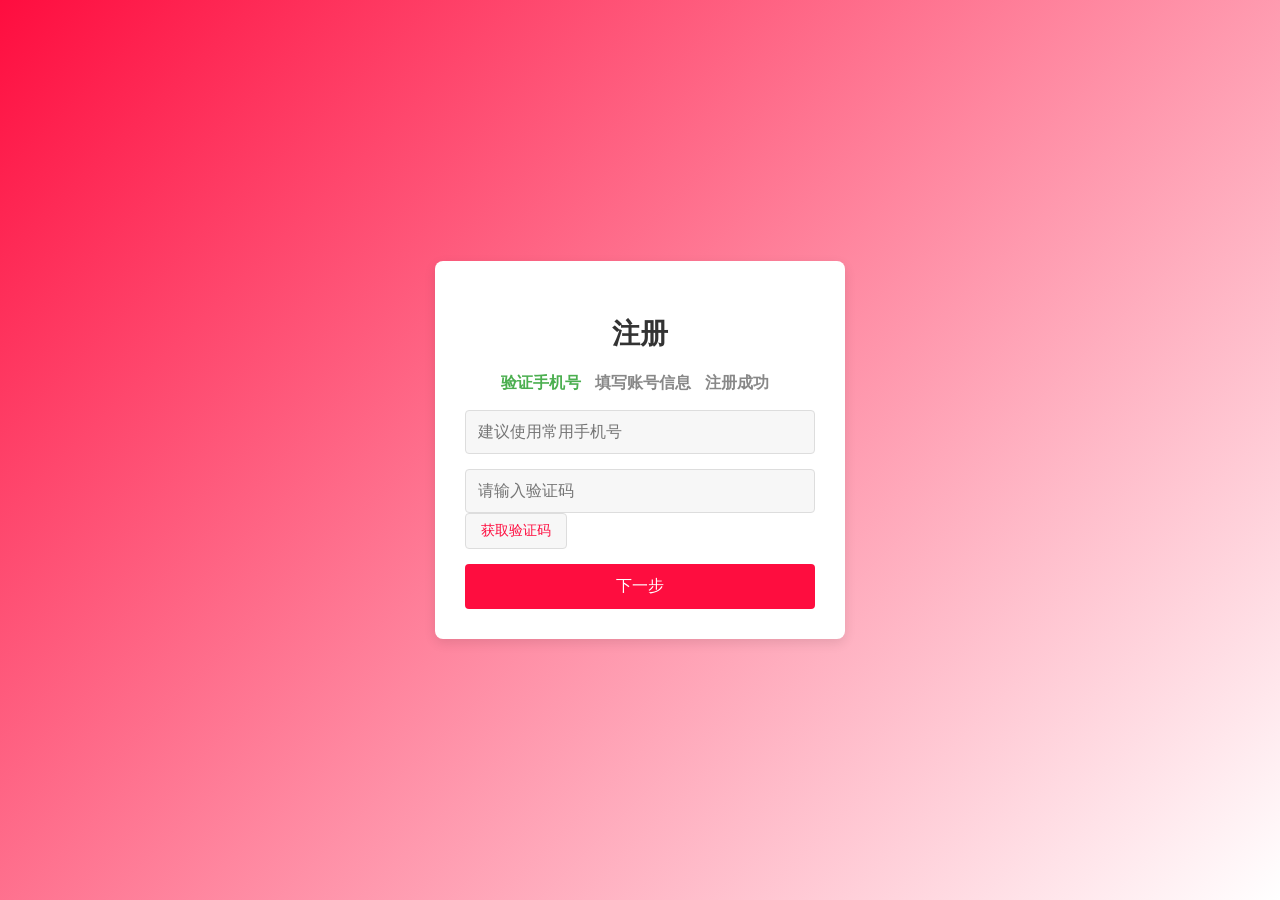
<file: register.html>
<!DOCTYPE html>
<html lang="zh">
<head>
    <meta charset="UTF-8">
    <meta name="viewport" content="width=device-width, initial-scale=1.0">
    <title>注册页面</title>
    <style>
        /* 通用样式 */
        body {
            font-family: 'Arial', sans-serif;
            background: linear-gradient(135deg, #fe0d3f, #ffffff); /* 渐变背景 */
            margin: 0;
            padding: 0;
            display: flex;
            justify-content: center;
            align-items: center;
            height: 100vh;
        }

        /* 登录容器 */
        .container {
            width: 100%;
            max-width: 350px;
            background-color: #fff;
            padding: 30px;
            border-radius: 8px;
            box-shadow: 0 4px 12px rgba(0, 0, 0, 0.1); /* 轻微的阴影效果 */
        }

        /* 标题样式 */
        h2 {
            text-align: center;
            font-size: 28px;
            color: #333;
            margin-bottom: 20px;
            font-weight: bold;
        }

        ol {
            padding: 0;
            list-style-type: none;
            text-align: center;
        }

        ol li {
            display: inline;
            margin-right: 10px;
        }

        /* 高亮当前步骤的样式 */
        ol li.active a{
            font-weight: bold;
            color: #4CAF50;
            pointer-events: none; /* 禁止点击 */
            text-decoration: none;
        }

        ol li.disabled a{
            font-weight: bold;
            color: #888;
            pointer-events: none; /* 禁止点击 */
            text-decoration: none;
        }

        ol li.completed a{
            font-weight: bold;
            color: #888;
            pointer-events: none; /* 禁止点击 */
            text-decoration: none;
        }

        /* 表单显示切换 */
        .form {
            display: none;
        }

        .form.active {
            display: block;
        }

        /* 输入框 */
        .input-group {
            margin-bottom: 15px;
        }

        input {
            width: 100%;
            padding: 12px;
            font-size: 16px;
            border: 1px solid #ddd;
            border-radius: 4px;
            background-color: #f7f7f7;
            box-sizing: border-box;
            transition: all 0.3s ease;
        }

        input:focus {
            border-color: #fe0d3f;
            background-color: #fff;
            outline: none;
        }

        /* 按钮样式 */
        button {
            width: 100%;
            padding: 12px;
            font-size: 16px;
            background-color: #fe0d3f;
            color: white;
            border: none;
            border-radius: 4px;
            cursor: pointer;
            transition: background-color 0.3s ease;
        }

        button:hover {
            background-color: #fe0d3f;
        }

        /* 获取验证码按钮样式 */
        .input-group button {
            width: auto;
            background-color: #f7f7f7;
            color: #fe0d3f;
            border: 1px solid #ddd;
            border-radius: 4px;
            padding: 8px 15px;
            cursor: pointer;
            font-size: 14px;
        }

        .input-group button:hover {
            background-color: #f0f0f0;
        }
    </style>
</head>
<body>
    <div class="container">
        <h2>注册</h2>
        <ol>
            <li id="step1-link" class="active"><a href="javascript:void(0)" onclick="showStep(1)">验证手机号</a></li>
            <li id="step2-link" class="disabled"><a href="javascript:void(0)" onclick="showStep(2)">填写账号信息</a></li>
            <li id="step3-link" class="disabled"><a href="javascript:void(0)" onclick="showStep(3)">注册成功</a></li>
        </ol>

        <!-- 第一步：验证手机号 -->
        <div id="step1" class="form active">
            <div class="input-group">
                <input type="text" id="phone" placeholder="建议使用常用手机号" required>
                <div id="phone-error" class="error"></div>
            </div>
            <div class="input-group">
                <input type="text" id="sms-code" placeholder="请输入验证码" required>
                <button type="button" onclick="sendSmsCode()">获取验证码</button>
                <div id="sms-code-error" class="error"></div>
            </div>
            <button type="button" onclick="validatePhoneStep()">下一步</button>
        </div>

        <!-- 第二步：填写账号信息 -->
        <div id="step2" class="form">
            <div class="input-group">
                <input type="text" id="username" placeholder="账号唯一识别，可用来登录" required>
                <div id="username-error" class="error"></div>
            </div>
            <div class="input-group">
                <input type="password" id="password" placeholder="建议使用两种或两种以上字符组合" required>
                <div id="password-error" class="error"></div>
            </div>
            <div class="input-group">
                <input type="password" id="confirm-password" placeholder="请再次输入密码" required>
                <div id="confirm-password-error" class="error"></div>
            </div>
            <div class="input-group">
                <input type="email" id="email" placeholder="请输入邮箱" required>
                <div id="email-error" class="error"></div>
            </div>
            <div class="input-group">
                <input type="text" id="email-code" placeholder="请输入邮箱验证码" required>
                <button type="button" onclick="sendEmailCode()">获取验证码</button>
                <div id="email-code-error" class="error"></div>
            </div>
            <button type="button" onclick="validateAccountInfoStep()">完成注册</button>
        </div>

        <!-- 第三步：注册成功 -->
        <div id="step3" class="form">
            <p>恭喜您注册成功！</p>
            <button type="button" onclick="window.location.reload()">返回首页</button>
        </div>
    </div>

    <script>
        function showStep(step) {
            // 获取所有步骤的li元素
            const steps = document.querySelectorAll('ol li');
            const forms = document.querySelectorAll('.form');
    
            steps.forEach((stepElement, index) => {
                // 根据步骤更新样式
                const stepNumber = index + 1;

                if (stepNumber < step) {
                    // 如果步骤已经完成，添加 completed 类
                    stepElement.classList.remove('active', 'disabled');
                    stepElement.classList.add('completed');
                } else if (stepNumber === step) {
                    // 当前步骤设置为 active
                    stepElement.classList.remove('disabled', 'completed');
                    stepElement.classList.add('active');
                } else {
                    // 之后的步骤设置为 disabled
                    stepElement.classList.remove('active', 'completed');
                    stepElement.classList.add('disabled');
                }
            });

            // 隐藏所有表单
            forms.forEach(form => {
                form.classList.remove('active');
            });

            // 显示当前步骤的表单
            document.getElementById(`step${step}`).classList.add('active');
        }

        // 发送短信验证码（模拟）
        function sendSmsCode() {
            let phone = document.getElementById('phone').value.trim();
            if (validatePhone(phone)) {
                alert('验证码已发送到您的手机');
            }
        }

        // 验证手机号和验证码
        function validatePhoneStep() {
            clearErrors(); // 清除错误信息

            let phone = document.getElementById('phone').value.trim();
            let smsCode = document.getElementById('sms-code').value.trim();

            let phoneValid = validatePhone(phone);
            let smsCodeValid = validateSmsCode(smsCode);

            if (phoneValid && smsCodeValid) {
                // 验证通过，跳转到第二步
                showStep(2);
            }
        }

        // 验证账号信息
        function validateAccountInfoStep() {
            clearErrors(); // 清除错误信息

            let username = document.getElementById('username').value.trim();
            let password = document.getElementById('password').value.trim();
            let confirmPassword = document.getElementById('confirm-password').value.trim();
            let email = document.getElementById('email').value.trim();
            let emailCode = document.getElementById('email-code').value.trim();

            let usernameValid = validateUsername(username);
            let passwordValid = validatePassword(password);
            let confirmPasswordValid = validateConfirmPassword(password, confirmPassword);
            let emailValid = validateEmail(email);
            let emailCodeValid = validateEmailCode(emailCode);

            if (usernameValid && passwordValid && confirmPasswordValid && emailValid && emailCodeValid) {
                // 验证通过，跳转到注册成功页面
                showStep(3);
            }
        }

        // 清除所有错误提示
        function clearErrors() {
            document.querySelectorAll('.error').forEach(error => {
                error.textContent = '';
            });
        }

        // 验证手机号格式
        function validatePhone(phone) {
            let phoneError = document.getElementById('phone-error');
            let regex = /^1[3-9]\d{9}$/;

            if (!phone) {
                phoneError.textContent = '手机号不能为空';
                phoneError.style.color = 'red';
                return false;
            }

            if (!regex.test(phone)) {
                phoneError.textContent = '手机号格式不正确';
                phoneError.style.color = 'red';
                return false;
            }

            return true;
        }

        // 验证验证码格式
        function validateSmsCode(smsCode) {
            let smsCodeError = document.getElementById('sms-code-error');
            if (!smsCode) {
                smsCodeError.textContent = '验证码不能为空';
                smsCodeError.style.color = 'red';
                return false;
            }

            if (!/^\d{6}$/.test(smsCode)) {
                smsCodeError.textContent = '验证码必须是6位数字';
                smsCodeError.style.color = 'red';
                return false;
            }

            return true;
        }

        // 验证用户名
        function validateUsername(username) {
            let usernameError = document.getElementById('username-error');
            if (!username) {
                usernameError.textContent = '账号不能为空';
                usernameError.style.color = 'red';
                return false;
            }

            let regex = /^[A-Za-z0-9\u4e00-\u9fa5]{4,20}$/; // 支持字母、数字、汉字，4到20个字符
            if (!regex.test(username)) {
                usernameError.textContent = '账号必须是4到20位字母、数字或汉字';
                usernameError.style.color = 'red';
                return false;
            }

            return true;
        }

        // 验证密码
        function validatePassword(password) {
            let passwordError = document.getElementById('password-error');
            if (!password) {
                passwordError.textContent = '密码不能为空';
                passwordError.style.color = 'red';
                return false;
            }

            let regex = /^(?=.*[A-Za-z])(?=.*\d)[A-Za-z\d]{8,20}$/; // 至少包含字母和数字
            if (!regex.test(password)) {
                passwordError.textContent = '密码必须包含字母和数字，长度8-20位';
                passwordError.style.color = 'red';
                return false;
            }

            return true;
        }

        // 验证确认密码
        function validateConfirmPassword(password, confirmPassword) {
            let confirmPasswordError = document.getElementById('confirm-password-error');
            if (confirmPassword !== password) {
                confirmPasswordError.textContent = '密码不匹配';
                confirmPasswordError.style.color = 'red';
                return false;
            }
            return true;
        }

        // 验证邮箱
        function validateEmail(email) {
            let emailError = document.getElementById('email-error');
            const regex = /^[a-zA-Z0-9._-]+@[a-zA-Z0-9.-]+\.[a-zA-Z]{2,4}$/;
            if (!email) {
                emailError.textContent = '邮箱不能为空';
                emailError.style.color = 'red';
                return false;
            }
            if (!regex.test(email)) {
                emailError.textContent = '邮箱格式不正确';
                emailError.style.color = 'red';
                return false;
            }
            return true;
        }

        // 验证邮箱验证码
        function validateEmailCode(emailCode) {
            let emailCodeError = document.getElementById('email-code-error');
            if (!emailCode) {
                emailCodeError.textContent = '验证码不能为空';
                emailCodeError.style.color = 'red';
                return false;
            }

            if (!/^\d{6}$/.test(emailCode)) {
                emailCodeError.textContent = '验证码必须是6位数字';
                emailCodeError.style.color = 'red';
                return false;
            }
            return true;
        }

        // 模拟发送邮箱验证码
        function sendEmailCode() {
            alert('验证码已发送到您的邮箱');
        }
    </script>
</body>
</html>
</file>
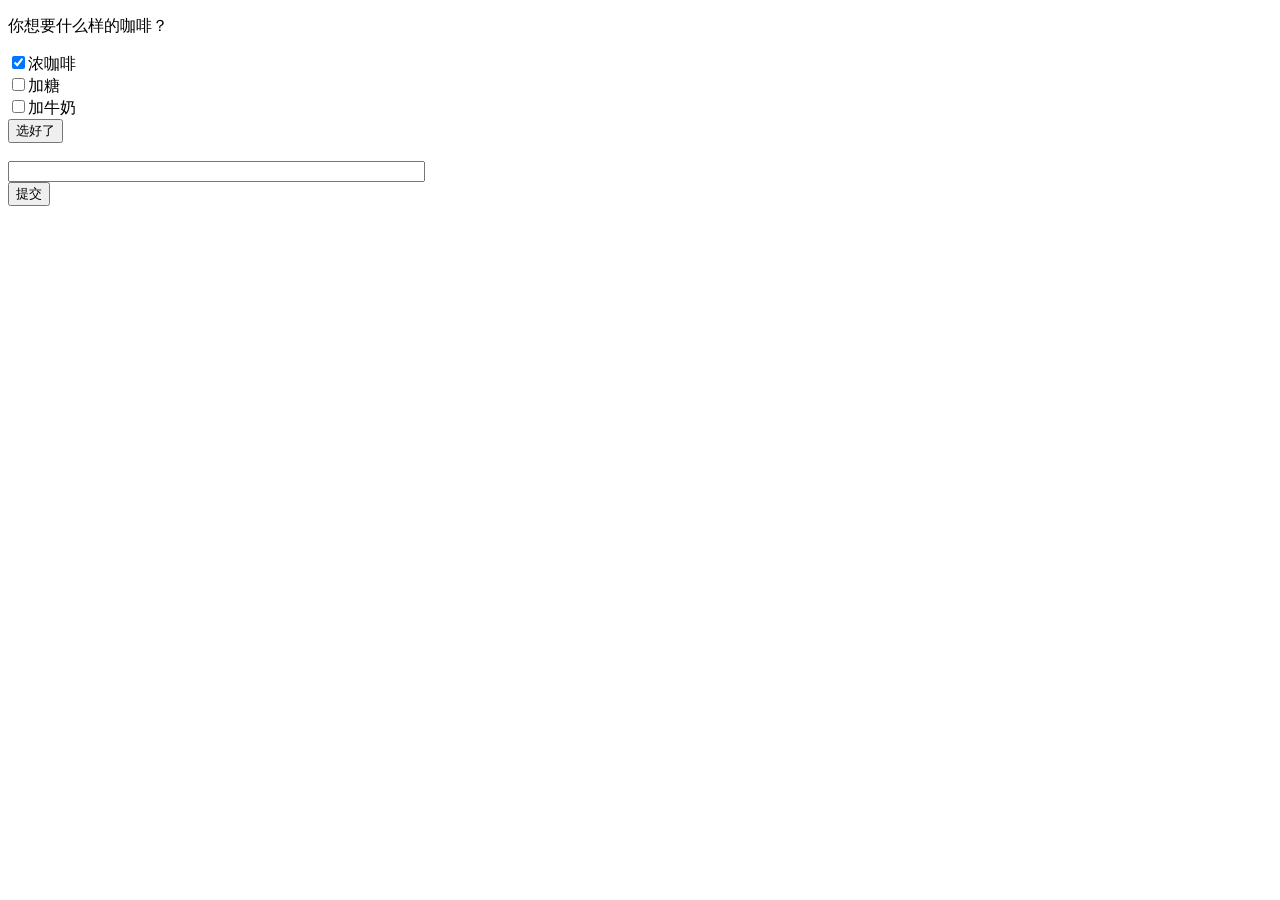
<file: checkbox/checkbox.html>
<!DOCTYPE html>
<html lang="en">

<head>
    <meta charset="UTF-8">
    <meta name="viewport" content="width=device-width, initial-scale=1.0">
    <title>Document</title>
</head>

<body>
    <p>你想要什么样的咖啡？</p>
    <form action="" method="get">
        <!-- 单选按钮 name 属性值必须相同，才能组成一个单选组，多中取一。 -->
        <input type="checkbox" name="coffee" value="strong coffee" checked/>浓咖啡</br>
        <input type="checkbox" name="coffee" value="with sugar" />加糖</br>
        <input type="checkbox" name="coffee" value="with milk" />加牛奶</br>
        <input type="button" onclick="myFunction()" value="选好了" /></br></br>
        <input type="text" id="order" size="50"></br>
        <input type="submit" value="提交">
    </form>
    <script>
        function myFunction() {
            var coffee = document.forms[0];
            var txt = "";
            var i;
            for (i = 0; i < coffee.length; i++) {
                if (coffee[i].checked) {
                    txt = txt + coffee[i].value + " ";
                }
            }
            document.getElementById("order").value = "你订购的是 " + txt + "咖啡";
        }
    </script>

</body>

</html>
</file>
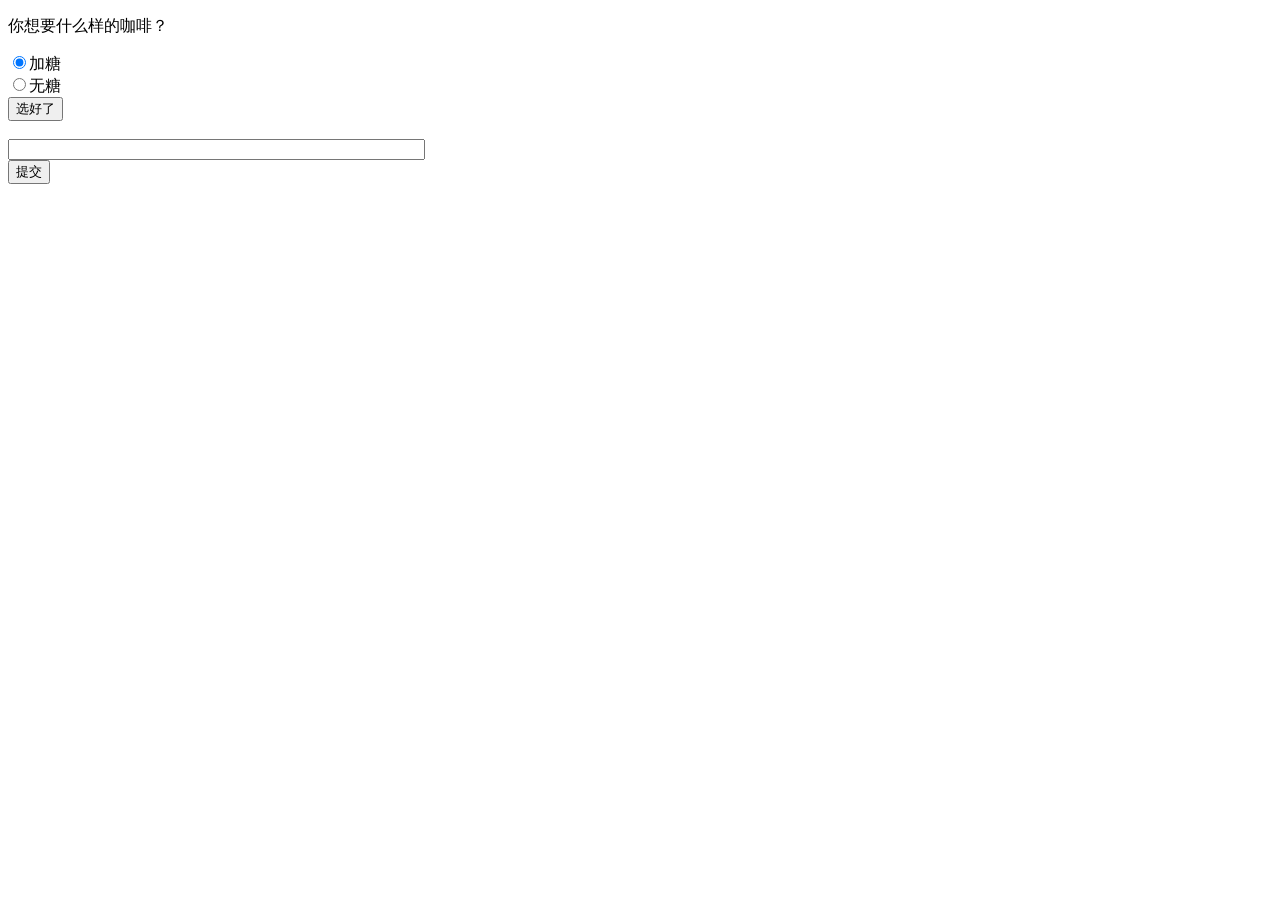
<file: radiobox/radiobox.html>
<!DOCTYPE html>
<html lang="en">

<head>
    <meta charset="UTF-8">
    <meta name="viewport" content="width=device-width, initial-scale=1.0">
    <title>Document</title>
</head>

<body>
    <p>你想要什么样的咖啡？</p>
    <form action="" method="get">
        <!-- 单选按钮 name 属性值必须相同，才能组成一个单选组，多中取一。 -->
        <input type="radio" name="coffee" value="with sugar" checked/>加糖</br>
        <input type="radio" name="coffee" value="no sugar" />无糖</br>
        <input type="button" onclick="myFunction()" value="选好了" /></br></br>
        <input type="text" id="order" size="50"></br>
        <input type="submit" value="提交">
    </form>
    <script>
        function myFunction() {
            var coffee = document.forms[0];
            var txt = "";
            var i;
            for (i = 0; i < coffee.length; i++) {
                if (coffee[i].checked) {
                    txt = txt + coffee[i].value + " ";
                }
            }
            document.getElementById("order").value = "你订购的是 " + txt + "咖啡";
        }
    </script>

</body>

</html>
</file>
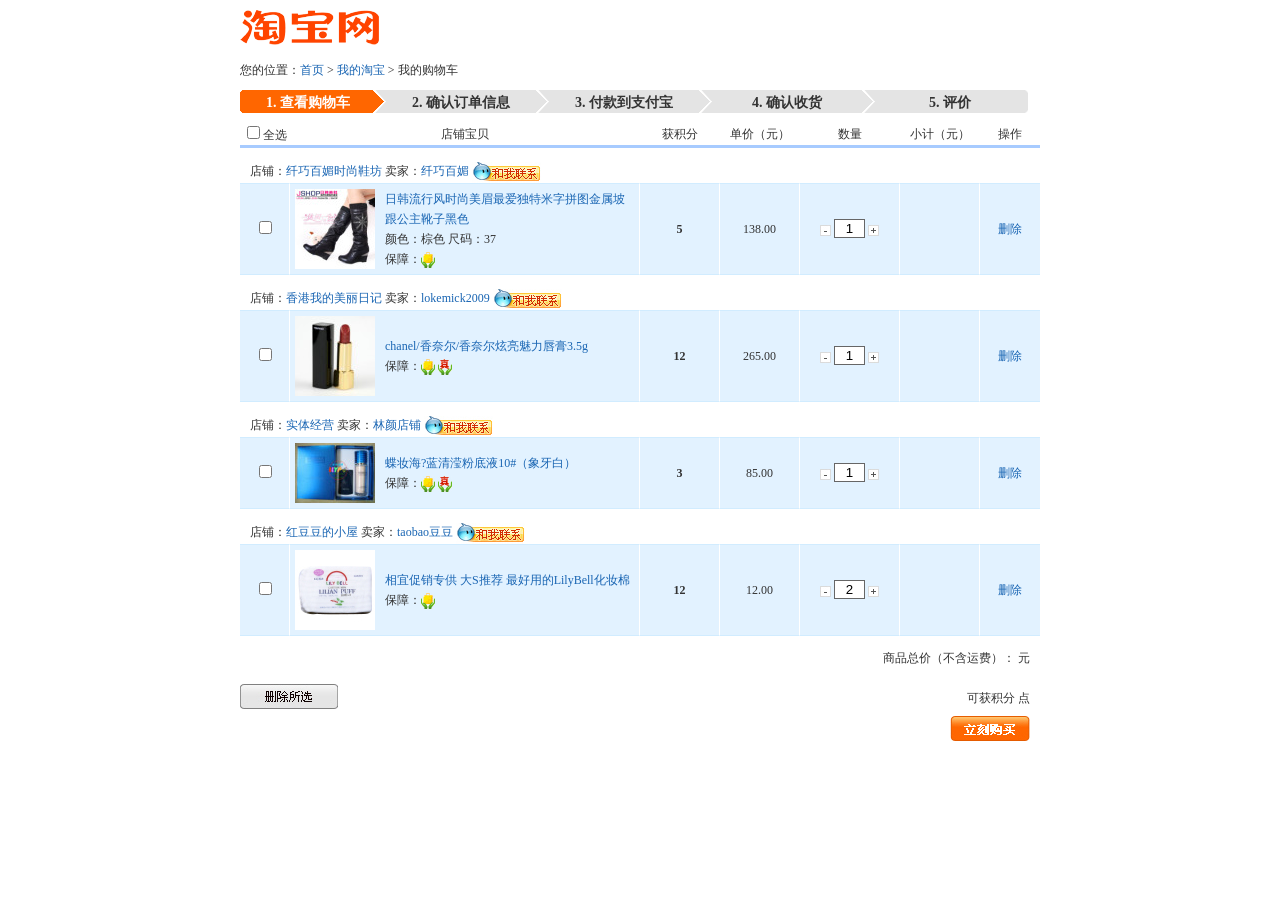
<file: 淘宝购物车页面/myCart.html>
<!doctype html>
<html lang="en">
<head>
    <meta charset="UTF-8">
    <title>淘宝购物车页面</title>
    <link href="css/myCart.css"  rel="stylesheet" />
</head>
<body>
<div id="header"><img src="images/taobao_logo.gif" alt="logo" /></div>
<div id="nav">您的位置：<a href="#">首页</a> &gt; <a href="#">我的淘宝</a> &gt; 我的购物车</div>
<div id="navlist">
    <ul>
        <li class="navlist_red_left"></li>
        <li class="navlist_red">1. 查看购物车</li>
        <li class="navlist_red_arrow"></li>
        <li class="navlist_gray">2. 确认订单信息</li>
        <li class="navlist_gray_arrow"></li>
        <li class="navlist_gray">3. 付款到支付宝</li>
        <li class="navlist_gray_arrow"></li>
        <li class="navlist_gray">4. 确认收货</li>
        <li class="navlist_gray_arrow"></li>
        <li class="navlist_gray">5. 评价</li>
        <li class="navlist_gray_right"></li>
    </ul>
</div>

<div id="content">
	<form action="" method="post" name="myform">
    	<table width="100%" border="0" cellspacing="0" cellpadding="0" id="shopping">        
            <tr>
                <td class="title_1"><input id="allCheckBox" type="checkbox" value=""/>全选</td>
                <td class="title_2" colspan="2">店铺宝贝</td>
                <td class="title_3">获积分</td>
                <td class="title_4">单价（元）</td>
                <td class="title_5">数量</td>
                <td class="title_6">小计（元）</td>
                <td class="title_7">操作</td>
            </tr>
            <tr>
                <td colspan="8" class="line"></td>
            </tr>
            <tr>
                <td colspan="8" class="shopInfo">店铺：<a href="#">纤巧百媚时尚鞋坊</a>    卖家：<a href="#">纤巧百媚</a> <img src="images/taobao_relation.jpg" alt="relation" /></td>
            </tr>
            <tr id="product1">
                <td class="cart_td_1"><input name="cartCheckBox" type="checkbox" value="product1"/></td>
                <td class="cart_td_2"><img src="images/taobao_cart_01.jpg" alt="shopping"/></td>
                <td class="cart_td_3"><a href="#">日韩流行风时尚美眉最爱独特米字拼图金属坡跟公主靴子黑色</a><br />
                    颜色：棕色 尺码：37<br />
                    保障：<img src="images/taobao_icon_01.jpg" alt="icon" /></td>
                <td class="cart_td_4">5</td>
                <td class="cart_td_5">138.00</td>
                <td class="cart_td_6"><img src="images/taobao_minus.jpg" alt="minus" class="hand"/> <input id="num_1" type="text"  value="1" class="num_input" readonly="readonly"/> <img src="images/taobao_adding.jpg" alt="add" class="hand"/></td>
                <td class="cart_td_7"></td>
                <td class="cart_td_8"><a href="javascript:void(0);">删除</a></td>
            </tr>

            <tr>
                <td colspan="8" class="shopInfo">店铺：<a href="#">香港我的美丽日记</a>    卖家：<a href="#">lokemick2009</a> <img src="images/taobao_relation.jpg" alt="relation" /></td>
            </tr>
            <tr id="product2">
                <td class="cart_td_1"><input name="cartCheckBox" type="checkbox" value="product2" /></td>
                <td class="cart_td_2"><img src="images/taobao_cart_02.jpg" alt="shopping"/></td>
                <td class="cart_td_3"><a href="#">chanel/香奈尔/香奈尔炫亮魅力唇膏3.5g</a><br />
                    保障：<img src="images/taobao_icon_01.jpg" alt="icon" /> <img src="images/taobao_icon_02.jpg" alt="icon" /></td>
                <td class="cart_td_4">12</td>
                <td class="cart_td_5">265.00</td>
                <td class="cart_td_6"><img src="images/taobao_minus.jpg" alt="minus" class="hand"/> <input id="num_2" type="text"  value="1" class="num_input" readonly="readonly"/> <img src="images/taobao_adding.jpg" alt="add" class="hand"/></td>
                <td class="cart_td_7"></td>
                <td class="cart_td_8"><a href="javascript:void(0);">删除</a></td>
            </tr>

            <tr>
                <td colspan="8" class="shopInfo">店铺：<a href="#">实体经营</a>    卖家：<a href="#">林颜店铺</a> <img src="images/taobao_relation.jpg" alt="relation" /></td>
            </tr>
            <tr id="product3">
                <td class="cart_td_1"><input name="cartCheckBox" type="checkbox" value="product3"/></td>
                <td class="cart_td_2"><img src="images/taobao_cart_03.jpg" alt="shopping"/></td>
                <td class="cart_td_3"><a href="#">蝶妆海?蓝清滢粉底液10#（象牙白）</a><br />
                    保障：<img src="images/taobao_icon_01.jpg" alt="icon" /> <img src="images/taobao_icon_02.jpg" alt="icon" /></td>
                <td class="cart_td_4">3</td>
                <td class="cart_td_5">85.00</td>
                <td class="cart_td_6"><img src="images/taobao_minus.jpg" alt="minus" class="hand"/> <input id="num_3" type="text"  value="1" class="num_input" readonly="readonly"/> <img src="images/taobao_adding.jpg" alt="add" class="hand"/></td>
                <td class="cart_td_7"></td>
                <td class="cart_td_8"><a href="javascript:void(0);">删除</a></td>
            </tr>

            <tr>
                <td colspan="8" class="shopInfo">店铺：<a href="#">红豆豆的小屋</a>    卖家：<a href="#">taobao豆豆</a> <img src="images/taobao_relation.jpg" alt="relation" /></td>
            </tr>
            <tr id="product4">
                <td class="cart_td_1"><input name="cartCheckBox" type="checkbox" value="product4"/></td>
                <td class="cart_td_2"><img src="images/taobao_cart_04.jpg" alt="shopping"/></td>
                <td class="cart_td_3"><a href="#">相宜促销专供 大S推荐 最好用的LilyBell化妆棉</a><br />
                    保障：<img src="images/taobao_icon_01.jpg" alt="icon" /></td>
                <td class="cart_td_4">12</td>
                <td class="cart_td_5">12.00</td>
                <td class="cart_td_6"><img src="images/taobao_minus.jpg" alt="minus" class="hand"/> <input id="num_4" type="text"  value="2" class="num_input" readonly="readonly"/> <img src="images/taobao_adding.jpg" alt="add" class="hand"/></td>
                <td class="cart_td_7"></td>
                <td class="cart_td_8"><a href="javascript:void(0);">删除</a></td>
            </tr>

            <tr>
                <td  colspan="3"><a id="deleteAll" href="javascript:void(0);"><img src="images/taobao_del.jpg" alt="delete"/></a></td>
                <td colspan="5" class="shopend">商品总价（不含运费）：<label id="total" class="yellow"></label> 元<br />
                    可获积分 <label class="yellow" id="integral"></label> 点<br />
                    <input name=" " type="image" id="checkout" src="images/taobao_subtn.jpg" /></td>
            </tr>        
    	</table>
    </form>
</div>

<script src="js/myCart.js"></script>

</body>
</html>
</file>
<file: index.css>
img {
	vertical-align: top;
}

.w {
	width: 1190px;
	margin: 0 auto;  
}

.fl {
	float: left;
}

.fr {
	float: right;
}

/* 下拉菜单容器 */
.dropdown {
    position: relative;
}

/* 下拉菜单样式 */
.dropdown-menu {
    display: none;
    position: absolute;
    top: 100%;  /* 将菜单定位在下方 */
    left: 0;
    background-color: white;
    border: 1px solid #ccc;
    z-index: 10;
    padding: 10px;
    width: 250px;  /* 设置固定宽度 */
    max-width: 100vw; /* 防止超出屏幕宽度 */
    box-sizing: border-box;
}

/* 悬停时显示菜单 */
.dropdown:hover .dropdown-menu {
    display: block;
}

/* 菜单项样式 */
.dropdown-menu li {
    list-style: none;
    padding: 5px 10px;
}

/* 菜单项链接样式 */
.dropdown-menu li a {
    text-decoration: none;
    color: #333;
}

/* 鼠标悬停时菜单项的背景颜色 */
.dropdown-menu li a:hover {
    color: rgb(228, 83, 57);             /* 鼠标悬停时字体颜色变为红色 */
}

/* 如果下拉菜单超出右侧屏幕，向左偏移 */
.dropdown:hover .dropdown-menu {
    left: auto;
    right: 0; /* 如果菜单过长，右边界自动贴近右侧 */
}

a {
	text-decoration: none;
	font-size: 12px;
	color: #999;
}

a:hover {
	color: #c81623;
}

blockquote,body,button,dd,dl,dt,fieldset,form,h1,h2,h3,h4,h5,h6,hr,input,legend,li,ol,p,pre,td,textarea,th,ul{
	margin: 0;
	padding: 0;
}

input,button {
	border: 0;
	outline: none;
}

ul {
	list-style: none;
	
}

.f10{
	color: #f10215!important;
}

.f11{
	color: #ffffff!important;
}

/* header部分 */
header {
	height: 100px;
    width:1500px;
    margin:0px auto;
	background-color: #fe0d3f;
    border-radius: 15px;
}

/* 快速导航栏begin */
.shortcut {
	height: 30px;
	line-height: 30px;
	background-color: #e3e4e5;
	border-bottom: 1px solid #ddd;
}

.city {
	margin-left: 10px;
}

.shortcut li {
	float: left;
}

.shortcut i {
	font-family: "icomoon";
	font-style: normal;  /* 让倾斜的不倾斜 */
	color: #ccc;
}

.space {  /* 小竖线 */
	width: 1px;
	height: 10px;
	background-color: #ccc;
	margin: 10px  12px 0;  /* 上 10  左右是 12  下是 0 */
}

.middle {
	height: 140px;
	position: relative;
}

.logo {
	position: absolute;
	top: 10px;
	left: 75px;
}

.logo a {
	display: block;
	width: 240px;
	height: 70px;
	background: url(images/www.jd.com_.png) no-repeat;
}

/* 搜索框 */
.form {
	width: 650px;
	height: 35px;
	position: absolute;
	top: 25px;
	left: 320px;
}

.form input {
	width: 590px;
	height: 33px;
	border: 1px solid #f10215;
	float: left;
	font-size: 14px;
	padding-left:3px;
}

.form button {
    width: 50px;
    height: 35px;
    background-color: #f10215;
    float: left;
    color: #ffffff; /* 设置文字颜色为亮白色 */
    border: none; /* 去掉边框 */
    font-size: 14px; /* 调整字体大小 */
    display: flex;
    align-items: center; /* 垂直居中对齐 */
    justify-content: center; /* 水平居中对齐 */
}

.form button i {
    margin-right: 5px; /* 图标和文字之间的间距 */
    color: #ffffff; /* 确保图标颜色为亮白色 */
}

/* 关键词模块 */
.hotwords {
	position: absolute;
	top: 68px;
	left: 320px;
    color: #ffffff;
}

/* 设置 body 的样式 */
body {
    display: flex; 
    flex-direction: column;
    margin: 0px auto; 
    background: linear-gradient(to bottom, #fe0d3f, #ffffff);
    min-height: 100vh;
}

nav a {
    margin-left: 20px; /* 设置链接之间的间距 */
    text-decoration: none; /* 去掉下划线 */
}

nav a:hover {
    text-decoration: underline; /* 悬停时添加下划线 */
}

h1, p {
    margin: 0; /* 去掉默认的外边距 */
}

/* 设置 nav 中 a 的 hover 状态 */
header nav a:hover {
    color: rgb(228, 83, 57);              /* 鼠标悬停时字体颜色变为红色 */
}

/* 设置 main 的样式 */
main {
    display: flex;                        /* 使用 flexbox 布局 */
    flex-grow: 1;                        /* 允许 main 占据剩余空间 */
    width:1500px;
    height: 1250px;
	margin:0px auto;
    background-color: #ffffff;
    border: 2px solid rgb(153, 153, 153);
    border-radius: 15px;
    margin: 10px auto;  /* 控制外部上下距离 */
}

/* 设置 iframe 的样式 */
iframe { 
    flex-grow: 1;                        /* 允许 iframe 占据剩余空间 */
    border: none;                        /* 去掉边框 */
}

/* 设置 list-item 的样式 */
.list-item {
    border-radius: 8px; /* 圆角 */
    width: 190px;                         /* 宽度为 190px */
    height: 450px;                       /* 高度为 450px */
    background-color: #EAEAEA;              /* 背景颜色为灰色 */
    margin: 30px 30px;
    padding: 10px 0;
}

/* 设置 list-item 中 li 的样式 */
.list-item li {
    width: 172px;                        /* 宽度为 172px */
    height: 25px;                       /* 高度为 25px */
    padding-left: 18px;                 /* 左侧内边距 18px */
    line-height: 25px;                  /* 行高为 25px，垂直居中 */
}

/* 设置 list-item 中 a 的样式 */
.list-item a {
    font-size: 14px;                     /* 字体大小为 14px */
    color: #636363;                      /* 字体颜色 */
    text-decoration: none;               /* 去掉下划线 */
}

/* 设置 list-item 中 span 的样式 */
.list-item span {
    color: #636363;                      /* 字体颜色 */
    font-size: 12px;                     /* 字体大小为 12px */
    padding: 0 2px;                      /* 左右内边距为 2px */
}

/* 设置 list-item 中 li 的 hover 状态 */
.list-item li:hover {
    background-color: #d9d9d9;           /* 鼠标悬停时背景颜色变为浅灰色 */
}

/* 设置 list-item 中 a 的 hover 状态 */
.list-item a:hover {
    color: rgb(228, 83, 57);             /* 鼠标悬停时字体颜色变为红色 */
}

.nav-item {
    position: relative;
}

/* 子导航默认隐藏 */
.sub-nav {
    display: none;
    position: absolute;
    top: 0;
    left: 100%;
    width: 200px; /* 或者设置合适的宽度 */
    background-color: #fff;
    border: 1px solid #ccc;
    box-shadow: 0 4px 8px rgba(0, 0, 0, 0.1);
    z-index: 10; /* 确保它位于其他元素之上 */
}

.sub-nav img {
    width: 800px;
    height: 450px;
}

/* 鼠标悬停时显示子导航 */
.nav-item:hover .sub-nav {
    display: block;
}

/* 小导航模块 */
.navitems {
    border-radius: 8px; /* 圆角 */
	width: 910px;
	height: 40px;
	position: absolute;
	margin: 30px 230px;
	line-height: 40px;
    background-color: #EAEAEA;
}

.navitems li {
	float: left;
	margin-left: 30px;
}

.navitems li a {
	font-size: 16px;
	font-weight: 700; 
	color: #555;
}

.navitems li a:hover {
	color: #f10215;
}

.navitems .space {
	/* margin-top: 15px;
	margin-left:15px;
	margin-right: -15px; */
	margin:15px -15px 0 15px;
}

.content {
    border-radius: 8px; /* 圆角 */
    position: absolute;
    width: 300px; /* 设置轮播图的固定宽度 */
    height: 420px; /* 设置轮播图的固定高度 */
    overflow: hidden; /* 防止溢出 */
    margin: 80px 230px;
}

.slider {
    position: relative;
    width: 100%;
    height: 100%;
}

.slider img {
    width: 100%;
    height: auto; /* 保持宽高比 */
    display: none; /* 隐藏所有图片 */
}

.slider img.active {
    display: block; /* 仅显示活动图片 */
}

.slider-buttons {
    position: absolute;
    bottom: 10px; /* 调整按钮位置 */
    left: 50%;
    transform: translateX(-50%); /* 居中对齐 */
}

.slider-buttons span {
    cursor: pointer;
    margin: 0 5px;
    display: inline-block;
    width: 8px; /* 缩小按钮宽度 */
    height: 8px; /* 缩小按钮高度 */
    background-color: #ffffff; /* 默认背景色 */
    border-radius: 50%; /* 圆形按钮 */
    transition: background-color 0.3s, transform 0.3s; /* 添加过渡效果 */
}

.slider-buttons span:hover {
    background-color: #f10215; /* 悬停时改变背景色 */
    transform: scale(1.2); /* 悬停时放大按钮 */
}

.slider-buttons span.active {
    background-color: #f10215; /* 活动按钮背景色 */
}

/* 登录框整体样式 */
.login-box {
    width: 300px; /* 框的宽度 */
    height: 450px;
    position: absolute;
    background-color: #EAEAEA; /* 背景色 */
    border-radius: 8px; /* 圆角 */
    padding: 10px; /* 内边距 */
    margin: 30px 1150px;
    text-align: center; /* 居中对齐 */
}

.header {
    display: flex;          /* 使用 flexbox 布局 */
    align-items: left;    /* 垂直居中对齐 */
}

/* 图片样式 */
.sidebar-image {
    width: 50px; /* 图片宽度 */
    height: 50px; /* 图片高度 */
    border-radius: 50%; /* 圆形图片 */
    margin-right: 10px; /* 图片与文本间距 */
    vertical-align: middle; /* 垂直居中对齐 */
}

/* 段落样式 */
.login-box p {
    line-height: 1.5; /* 行高 */
    margin: 15px 0; /* 段落间距 */
    color: #333; /* 字体颜色 */
}

.login-box p.register {
    text-align: left; /* 左对齐 */
    margin: -20px 60px; /* 段落间距*/
}

/* 按钮样式 */
.login-box button {
    background-color: #f10215; /* 按钮背景色 */
    color: white; /* 按钮文本颜色 */
    border: none; /* 去掉边框 */
    padding: 12px 20px; /* 内边距 */
    cursor: pointer; /* 鼠标悬停为手指 */
    border-radius: 5px; /* 圆角 */
    transition: background-color 0.3s; /* 动效 */
    width: 100%; /* 按钮宽度为100% */
    max-width: 300px; /* 最大宽度*/
}

.login-box button:hover {
    background-color: #d00110; /* 悬停时变色 */
}

/* 列表样式 */
.login-box ul {
    list-style-type: none; /* 去掉默认列表样式 */
    padding: 0; /* 去掉内边距 */
}

/* 列表项样式 */
.login-box li {
    margin: 10px 0; /* 列表项间距 */
}

.login-box li a {
    text-decoration: none; /* 去掉链接下划线 */
    color: #f10215; /* 链接颜色 */
    font-weight: bold; /* 加粗 */
}

.login-box li a:hover {
    text-decoration: underline; /* 悬停时添加下划线 */
    color: #d00110; /* 悬停时链接颜色 */
}

.images_box {
    display: grid;
    grid-template-columns: repeat(2, 1fr);  /* 设置两列 */
    grid-template-rows: repeat(2, auto);   /* 设置两行，行高自动适应内容 */
    gap: 20px;
    position: absolute;
    margin: 80px 540px;
    padding: 10px; /* 内边距 */
    width: 300px; /* 设置固定宽度 */
    height: 400px;
    border-radius: 8px; /* 圆角边框 */
    background-color: #EAEAEA; /* 背景颜色 */
}

.images_box div {
    text-align: center; /* 文字居中 */
}

.images_box img {
    width: 100%;
    max-width: 150px; /* 图片最大宽度 */
}

.images_box p {
    margin-top: 5px; /* 图片和文字之间的间距 */
}

.s_box {
    display: grid;
    grid-template-columns: repeat(3, 1fr);  /* 设置两列 */
    grid-template-rows: repeat(4, auto);   /* 设置两行，行高自动适应内容 */
    gap: 20px;
    position: absolute;
    margin: 80px 870px;
    padding: 10px; /* 内边距 */
    width: 250px; /* 设置固定宽度 */
    height: 400px;
    border-radius: 8px; /* 圆角边框 */
    background-color: #EAEAEA; /* 背景颜色 */
}

.s_box div {
    text-align: center; /* 文字居中 */
}

.s_box img {
    width: 100%;
    max-width: 20px; /* 图片最大宽度 */
}

.s_box p {
    margin-top: 5px; /* 图片和文字之间的间距 */
}

/* 商品 */
.product-list {
    display: flex;
    flex-wrap: wrap;
    position: absolute;
    gap: 20px;
    padding: 10px 0;
    justify-content: flex-start;
    margin: 500px 30px;
    width: 1500px
}

/* 单个商品项目样式 */
.product-item {
    width: 250px;
    padding: 10px;
    border: 1px solid #ddd;
    border-radius: 5px;
    text-align: center;
    position: relative;
    float: left;
    transition: box-shadow 0.3s ease;
}

/* 鼠标悬停显示阴影 */
.product-item:hover {
    box-shadow: 0 4px 8px rgba(0, 0, 0, 0.2);
}

/* 图片样式与鼠标悬停时半透明 */
.product-item img {
    width: 100%;
    height: auto;
    transition: opacity 0.3s ease;
}
.product-item:hover img {
    opacity: 0.7;
}

/* 商品名称样式，限制为两行 */
.product-name {
    font-size: 14px;
    margin: 10px 0;
    line-height: 1.2;
    height: 2.4em;
    overflow: hidden;
    display: -webkit-box;
    -webkit-box-orient: vertical;
    text-align: center;
}

.popup {
    position: absolute;
    display: none;
    background-color: rgba(0, 0, 0, 0.7);
    color: white;
    padding: 10px;
    border-radius: 5px;
    font-size: 14px;
    max-width: 300px;
    z-index: 10;
}

.product-item:hover .popup {
    display: block;
}

/* 侧边栏快速导航 */
.quick-nav {
    position: fixed;
    top: 50%;
    right: 10px;
    transform: translateY(-50%);
    background-color: white;
    border: 1px solid #ddd;
    border-radius: 5px;
    padding: 10px;
    z-index: 1000;
}

.quick-nav ul {
    list-style: none;
    padding: 0;
    margin: 0;
}

.quick-nav ul li {
    margin-bottom: 15px;
    text-align: center;
}

.quick-nav ul li a {
    display: flex;
    align-items: center;
    text-decoration: none;
    color: #333;
    font-size: 12px;
}

.quick-nav ul li a img {
    width: 24px;
    height: 24px;
    margin-right: 5px;
}

#back-to-top {
    cursor: pointer;
}

/* 底部样式 */
footer {
    margin-top: 0px;          /* 顶部外边距 */
    background-color: #EAEAEA; /* 背景色为浅灰色 */
    padding: 0px 0;
    width:1500px;
    margin:0px auto;
}

/* 链接样式 */
footer a {
    color: #666;               /* 链接颜色为深灰色 */
}

.sprite-icons {
    width: 36px;
    height: 42.75px;
    background-image: url('images/p1.png'); /* 精灵图路径 */
    background-size: 36px 171px; /* 假设精灵图的宽度为192px，单个图标宽度为32px */
    margin-right: 10px;
}
.icon-1 { background-position: 0 0; }
.icon-2 { background-position: 0 -42.75px; }
.icon-3 { background-position: 0 -85.5px; }
.icon-4 { background-position: 0 -128.25px; }

.service {
    text-align: center; /* 内容居中 */
    overflow: hidden;          /* 清除浮动 */
    padding: 0px 0px;
    border-bottom: 1px solid #DEDEDE; /* 底部边框为浅灰色 */
}

.service ul {
    display: flex;
    align-items: center;
    text-align: left;
}

.service li {
    display: flex;
    align-items: center;
    text-align: left;
    padding: 50px;
}

/* 服务项描述文本样式 */
.service li p {
    font-weight: 700;            /* 加粗文本 */
    margin-left: 0px;          /* 左侧外边距 */
}

/* 帮助模块样式 */
.help {
    height: 200px;               /* 高度设置为200像素 */
    border-bottom: 1px solid #DEDEDE; /* 底部边框 */
    padding-top: 20px;          /* 顶部内边距 */
    box-sizing: border-box;      /* 使内边距和边框计算在元素总宽度和高度内 */
}

/* 帮助模块内的列表样式 */
.help dl {
    width: 192px;                /* 每个 dl 的宽度 */
    float: left;                 /* 向左浮动 */
}

/* 帮助模块的标题样式 */
.help dt,
.coverage h5 {
    height: 30px;                /* 高度为30像素 */
    font-size: 14px;            /* 字体大小为14像素 */
    color: #666;                 /* 颜色为深灰色 */
}

/* 帮助模块描述文本样式 */
.help dd {
    height: 22px;                /* 高度为22像素 */
}

/* 范围模块标题样式 */
.coverage h5 {
    padding-left: 35px;          /* 左侧内边距 */
}

/* 范围模块描述文本样式 */
.coverage p {
    font-size: 12px;            /* 字体大小为12像素 */
    color: #666;                 /* 颜色为深灰色 */
    line-height: 18px;          /* 行高为18像素 */
    width: 180px;               /* 宽度为180像素 */
}

/* 范围模块链接样式 */
.coverage a {
    display: block;              /* 使链接为块级元素 */
    margin-top: 5px;            /* 顶部外边距 */
    width: 180px;               /* 宽度为180像素 */
    text-align: right;          /* 文字右对齐 */
}

/* 底部版权样式 */
.copyright {
    padding-top: 20px;          /* 顶部内边距 */
    text-align: center;         /* 内容居中对齐 */
    color: #666;                 /* 颜色为深灰色 */
    font-size: 12px;            /* 字体大小为12像素 */
}

/* 版权信息的间距 */
.copyright span {
    margin: 0 10px;             /* 左右外边距 */
}

.copyright div {
    margin-top: 20px;           /* 顶部外边距 */
}

/* 版权信息段落样式 */
.copyright div p {
    line-height: 22px;          /* 行高为22像素 */
}

/* 导航样式 */
nav { 
    width: 200px;               /* 宽度为200像素 */
    border-right: 1px solid red; /* 右边框为红色 */
}

/* 服务和帮助模块样式 */
.service, .help {
    width: 80%;                 /* 宽度设置为80% */
    max-width: 1200px;         /* 最大宽度为1200px */
    margin: 20px auto;         /* 上下外边距20px，左右自动 */
    text-align: center;         /* 内容居中对齐 */
}

/* 列表样式 */
ul {
    list-style-type: none;      /* 去掉默认列表项符号 */
    padding: 0;                 /* 去掉内边距 */
}

/* 购物指南、配送方式等部分样式 */
.w {
    display: flex;              /* 使用 Flexbox 布局 */
    justify-content: space-around; /* 水平均匀分配空间 */
    flex-wrap: wrap;           /* 允许换行 */
}

/* 列表描述样式 */
dl {
    margin: 0 20px;            /* 左右外边距 */
}

/* 定义标题样式 */
dt {
    font-weight: bold;         /* 加粗标题 */
}

/* 链接样式 */
a {
    text-decoration: none;      /* 去掉链接下划线 */
}

/* 链接悬停样式 */
a:hover {
    text-decoration: none; /* 悬停时显示下划线 */
    color: rgb(228, 83, 57);              /* 鼠标悬停时字体颜色变为红色 */
}

/* 再次定义服务和帮助模块样式（冗余，可以合并） */
.service, .help {
    width: 80%;                 /* 宽度设置为80% */
    max-width: 1200px;         /* 最大宽度为1200px */
    margin: 20px auto;         /* 上下外边距20px，左右自动 */
    text-align: center;         /* 内容居中对齐 */
}

.w {
    display: flex;             /* 使用 Flexbox 布局 */
    flex-direction: column;   /* 垂直排列内容 */
    align-items: center;      /* 水平居中 */
    justify-content: center;  /* 垂直居中 */
    text-align: center;       /* 文字居中对齐 */
    padding: 20px;           /* 内边距，增加可读性 */
}

.w p {
    margin: 5px 0;           /* 每个段落之间的间距 */
}

/*链接背景 */
.foot-icon {
    text-align: left;
	margin-top: 10px;
}

.foot-icon a {
    width: 105px;
    display: inline-block;
    margin: 0; /* 清除边距 */
    padding: 0; /* 清除内边距 */
}
</file>
<file: 淘宝购物车页面/css/myCart.css>
@charset "gb2312";
/* CSS Document */

body{
	margin:0px;
	padding:0px;
	font-size:12px;
	line-height:20px;
	color:#333;
   }
ul,li,ol,h1,dl,dd{
	list-style:none;
	margin:0px;
	padding:0px;
	}
a{
	color:#1965b3;
    text-decoration: none;
	}    
a:hover{
	color:#CD590C;
	text-decoration:underline;
	}
img{
	border:0px;
	vertical-align:middle;
	}
#header{
	height:40px;
	margin:10px auto 10px auto;
	width:800px;
	clear:both;
	}
#nav{
	margin:10px auto 10px auto;
	width:800px;
	clear:both;
	}
#navlist{
	width:800px;
	margin:0px auto 0px auto;
	height:23px;
	}
	#navlist li{
		float:left;
		height:23px;
		line-height:26px;
	}
	.navlist_red_left{
		background-image:url(../images/taobao_bg.png);
		background-repeat:no-repeat;
		background-position:-12px -92px;
		width:3px;
		}
	.navlist_red{
		background-color:#ff6600;
		text-align:center;
		font-size:14px;
		font-weight:bold;
		color:#FFF;
		width:130px;
		}
	.navlist_red_arrow{
		background-color:#ff6600;
		background-image:url(../images/taobao_bg.png);
		background-repeat:no-repeat;
		background-position:0px 0px;
		width:13px;
		}
	.navlist_gray{
		background-color:#e4e4e4;
		text-align:center;
		font-size:14px;
		font-weight:bold;
		width:150px;
		}
	.navlist_gray_arrow{
		background-color:#e4e4e4;
		background-image:url(../images/taobao_bg.png);
		background-repeat:no-repeat;
		background-position:0px 0px;
		width:13px;
		}
	.navlist_gray_right{
		background-image:url(../images/taobao_bg.png);
		background-repeat:no-repeat;
		background-position:-12px -138px;
		width:3px;
		}
#content{
	width:800px;
	margin:10px auto 5px auto;
	clear:both;
	}
	.title_1{
		text-align:center;
		width:50px;
		}
	.title_2{
		text-align:center;
		}
	.title_3{
		text-align:center;
		width:80px;
		}
	.title_4{
		text-align:center;
		width:80px;
		}
	.title_5{
		text-align:center;
		width:100px;
		}
	.title_6{
		text-align:center;
		width:80px;
		}
	.title_7{
		text-align:center;
		width:60px;
		}
	.line{
		background-color:#a7cbff;
		height:3px;
		}
	.shopInfo{
		padding-left:10px;
		height:35px;
		vertical-align:bottom;
		}
	.num_input{
		border:solid 1px #666;
		width:25px;
		height:15px;
		text-align:center;
		}
	.cart_td_1,.cart_td_2,.cart_td_3,.cart_td_4,.cart_td_5,.cart_td_6,.cart_td_7,.cart_td_8{
		background-color:#e2f2ff;
		border-bottom:solid 1px #d1ecff;
		border-top:solid 1px #d1ecff;
		text-align:center;
		padding:5px;
		}
	.cart_td_1,.cart_td_3,.cart_td_4,.cart_td_5,.cart_td_6,.cart_td_7{
		border-right:solid 1px #FFF;
		}
	.cart_td_3{
		text-align:left;
		}
	.cart_td_4{
		font-weight:bold;
		}
	.cart_td_7{
		font-weight:bold;
		color:#fe6400;
		font-size:14px;
		}
	.hand{
		cursor:pointer;
		}
.shopend{
	text-align:right;
	padding-right:10px;
	padding-bottom:10px;
	}
.yellow{
	font-weight:bold;
	color:#fe6400;
	font-size:18px;
	line-height:40px;
	}
</file>
